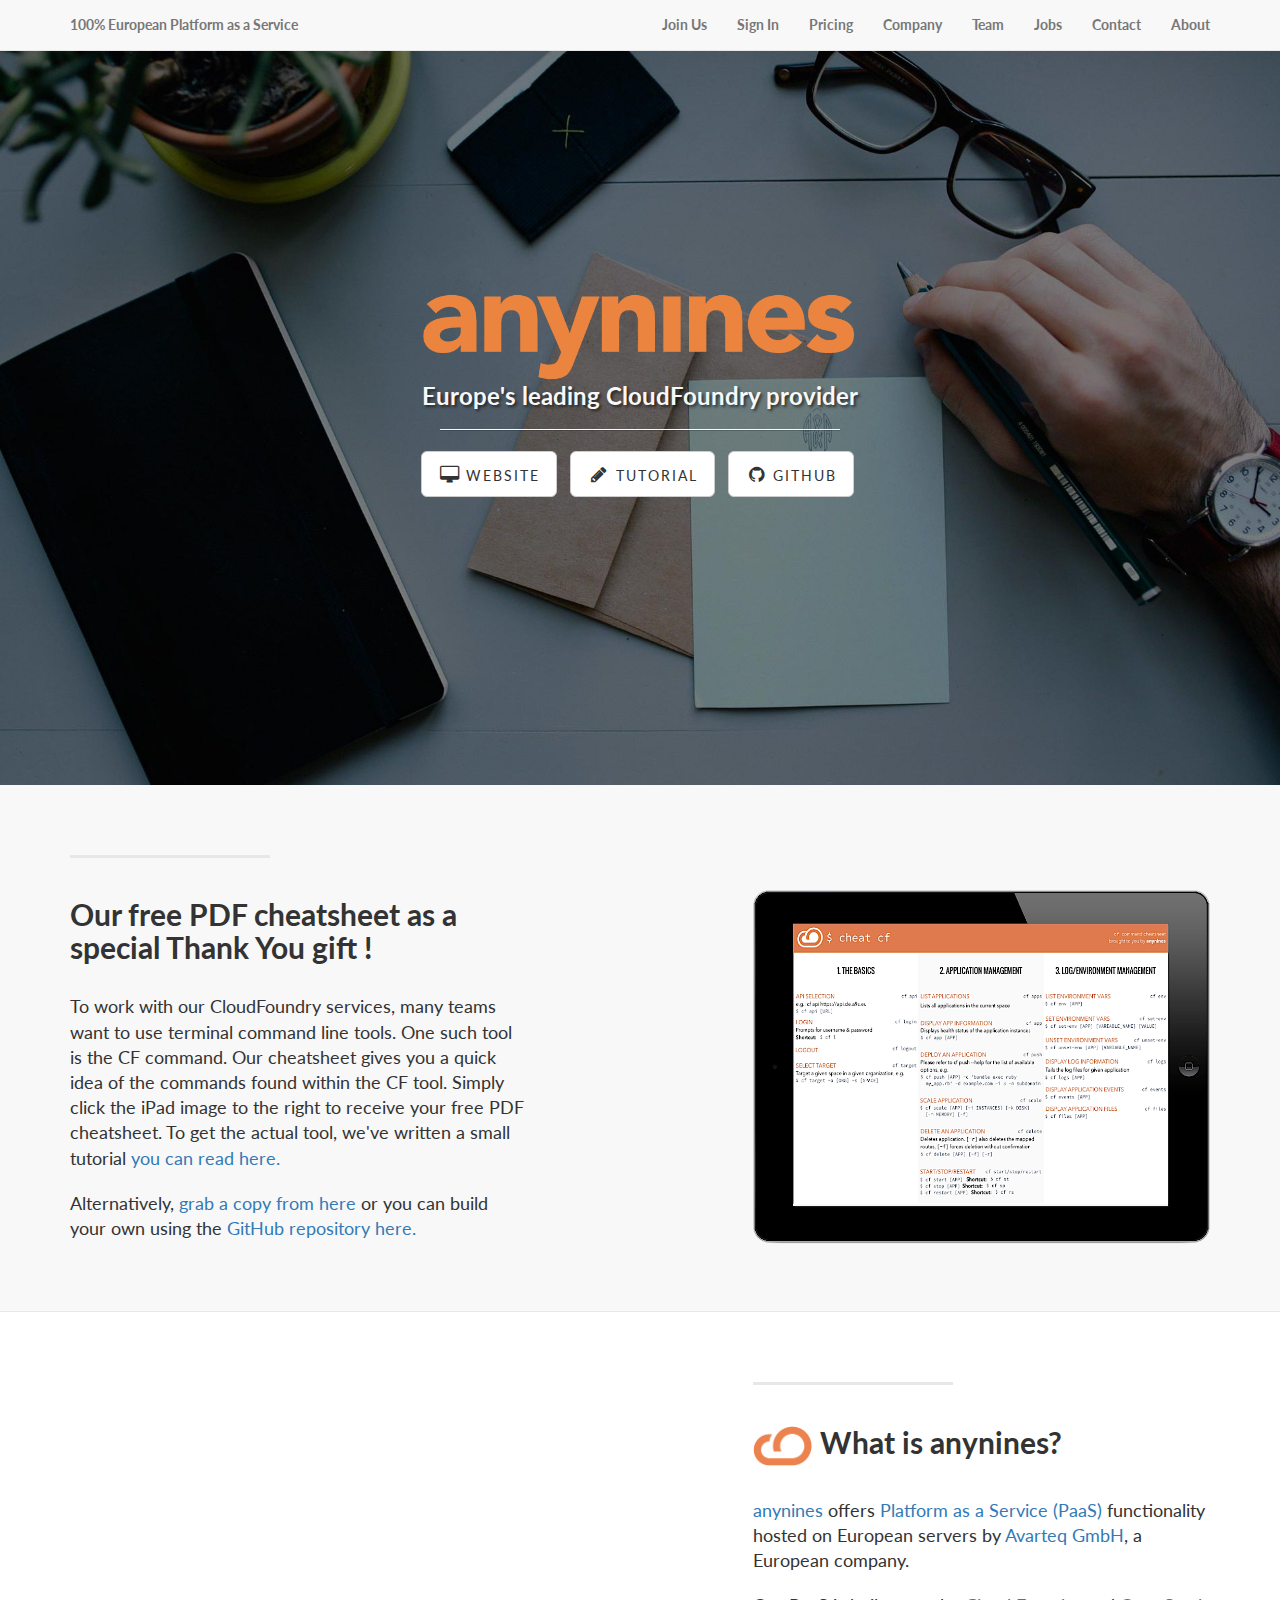
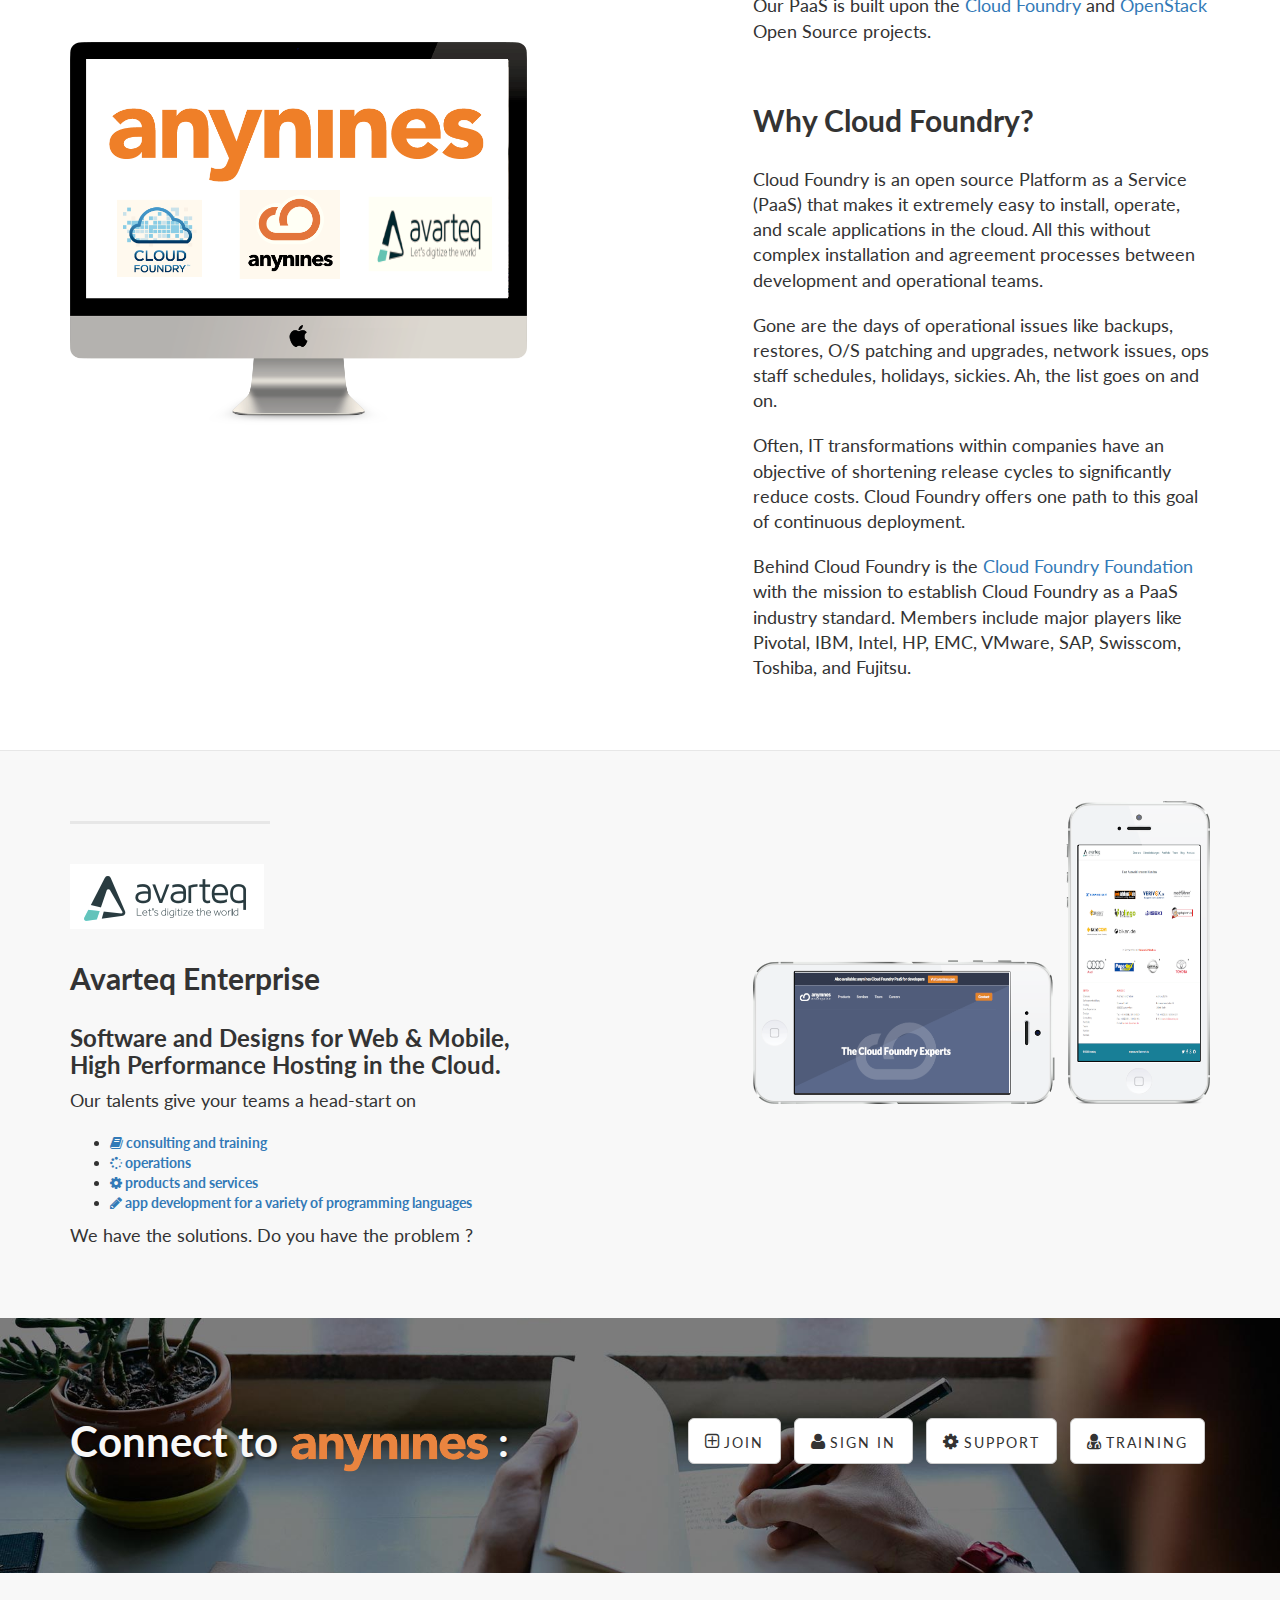
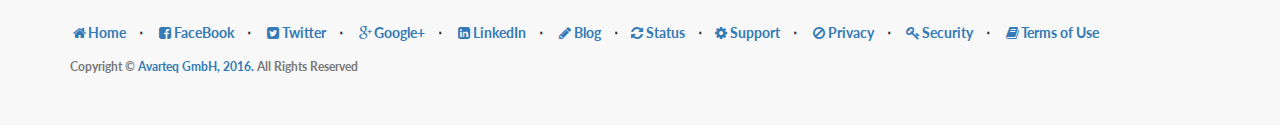
<file: src/main/webapp/index.html>
<!DOCTYPE html>
<html lang="en">

<head>

    <meta charset="utf-8">
    <meta http-equiv="X-UA-Compatible" content="IE=edge">
    <meta name="viewport" content="width=device-width, initial-scale=1">
    <meta name="description" content="">
    <meta name="author" content="">

    <title>anynines.com - Europe's leading CloudFoundry provider</title>
    <link rel='shortcut icon' type='image/x-icon' href='favicon.ico' />
    <!-- Bootstrap Core CSS -->
    <link href="css/bootstrap.min.css" rel="stylesheet">

    <!-- Custom CSS -->
    <link href="css/landing-page.css" rel="stylesheet">

    <!-- Custom Fonts -->
    <link href="font-awesome/css/font-awesome.min.css" rel="stylesheet" type="text/css">
    <link href="http://fonts.googleapis.com/css?family=Lato:300,400,700,300italic,400italic,700italic" rel="stylesheet" type="text/css">

    <!-- HTML5 Shim and Respond.js IE8 support of HTML5 elements and media queries -->
    <!-- WARNING: Respond.js doesn't work if you view the page via file:// -->
    <!--[if lt IE 9]>
        <script src="https://oss.maxcdn.com/libs/html5shiv/3.7.0/html5shiv.js"></script>
        <script src="https://oss.maxcdn.com/libs/respond.js/1.4.2/respond.min.js"></script>
    <![endif]-->

</head>

<body>

    <!-- Navigation -->
    <nav class="navbar navbar-default navbar-fixed-top topnav" role="navigation">
        <div class="container topnav">
            <!-- Brand and toggle get grouped for better mobile display -->
            <div class="navbar-header">
                <button type="button" class="navbar-toggle" data-toggle="collapse" data-target="#bs-example-navbar-collapse-1">
                    <span class="sr-only">Toggle navigation</span>
                    <span class="icon-bar"></span>
                    <span class="icon-bar"></span>
                    <span class="icon-bar"></span>
                </button>
                <a class="navbar-brand topnav" href="http://www.anynines.com/" target="_blank">100% European Platform as a Service</a>
            </div>
            <!-- Collect the nav links, forms, and other content for toggling -->
            <div class="collapse navbar-collapse" id="bs-example-navbar-collapse-1">
                <ul class="nav navbar-nav navbar-right">
                    <li>
                        <a href="http://www.anynines.com/signups/new" target="_blank" >Join Us</a>
                    </li>
                    <li>
                        <a href="https://customerpanel.de.a9sapp.eu/sessions/new" target="_blank" >Sign In</a>
                    </li>
                    <li>
                        <a href="http://www.anynines.com/pricing" target="_blank" >Pricing</a>
                    </li>
                    <li>
                        <a href="http://www.anynines.com/imprint" target="_blank" >Company</a>
                    </li>
                    <li>
                        <a href="http://www.anynines.com/team" target="_blank" >Team</a>
                    </li>
                    <li>
                        <a href="http://www.avarteq.com/jobs" target="_blank" >Jobs</a>
                    </li>                    
                    <li>
                        <a href="http://enterprise.anynines.com/contact_forms/new" target="_blank" >Contact</a>
                    </li>                    
                    <li>
                        <a href="http://www.anynines.com/about" target="_blank" >About</a>
                    </li>
                </ul>
            </div>
            <!-- /.navbar-collapse -->
        </div>
        <!-- /.container -->
    </nav>


    <!-- Header -->
    <a name="about"></a>
    <div class="intro-header">
        <div class="container">

            <div class="row">
                <div class="col-lg-12">
                    <div class="intro-message">
                        <h1><a href="http://www.anynines.com/" target="_blank"><img src="img/anyninesname.png" class="a9s"></a></h1>
                        <h3>Europe's leading CloudFoundry provider</h3>
                        <hr class="intro-divider">
                        <ul class="list-inline intro-social-buttons">
                            <li>
                                <a href="http://www.anynines.com" class="btn btn-default btn-lg"><i class="fa fa-desktop fa-fw"></i> <span class="network-name">Website</span></a>
                            </li>
                            <li>
                                <a href="http://cloudnines.eu/"  class="btn btn-default btn-lg"><i class="fa fa-pencil fa-fw"></i> <span class="network-name">Tutorial</span></a>
                            </li>
                            <li>
                                <a href="https://github.com/anynines" class="btn btn-default btn-lg"><i class="fa fa-github fa-fw"></i> <span class="network-name">Github</span></a>
                            </li>
                        </ul>
                    </div>
                </div>
            </div>

        </div>
        <!-- /.container -->

    </div>
    <!-- /.intro-header -->

    <!-- Page Content -->

	<a  name="services"></a>
    <div class="content-section-a">

        <div class="container">
            <div class="row">
                <div class="col-lg-5 col-sm-6">
                    <hr class="section-heading-spacer">
                    <div class="clearfix"></div>
                    <h2 class="section-heading">Our free PDF cheatsheet as a <br>special Thank You gift !</h2>
                    <p class="lead">To work with our CloudFoundry services, many teams want to use terminal command line tools. One such tool is the CF command. Our cheatsheet gives you a quick idea of the commands found within the CF tool. Simply click the iPad image to the right to receive your free PDF cheatsheet. To get the actual tool, we've written a small tutorial <a target="_blank" href="https://support.anynines.com/entries/60241846-How-to-install-the-CLI-v6">you can read here.</a></p> 
<p class="lead">Alternatively, <a href="https://github.com/cloudfoundry/cli#downloads"  target="_blank">grab a copy from here</a> or you can build your own using the <a href="https://github.com/cloudfoundry/cli"  target="_blank">GitHub repository here.</a></p>
                </div>
                <div class="col-lg-5 col-lg-offset-2 col-sm-6">
                    <a href="anynines_cheat_sheet.pdf" target="_blank"><img class="img-responsive ipad" src="img/iPad3.png" alt=""></a>
                </div>
            </div>

        </div>
        <!-- /.container -->

    </div>
    <!-- /.content-section-a -->

    <div class="content-section-b">

        <div class="container">

            <div class="row">
                <div class="col-lg-5 col-lg-offset-1 col-sm-push-6  col-sm-6">
                    <hr class="section-heading-spacer">
                    <div class="clearfix"></div>                 
                    
                    <h2 class="section-heading"><img src="img/anyninescloud.png" width="60px"> What is anynines?</h2>
                    <p class="lead"><a target="_blank" href="http://www.anynines.com">anynines</a> offers <a href="https://en.wikipedia.org/wiki/Platform_as_a_service" target="_blank">Platform as a Service (PaaS)</a> functionality hosted on European servers by <a href="https://www.avarteq.de/home" target="_blank">Avarteq GmbH</a>, a European company.</p> 
                    <p class="lead">Our PaaS is built upon the <a href="https://www.cloudfoundry.org/" target="_blank" >Cloud Foundry</a> and <a href="http://www.openstack.org/" target="_blank" >OpenStack</a><br />Open Source projects.</p>
                    <br />
                    <h2 class="section-heading">Why Cloud Foundry?</h2>
<p class="lead">Cloud Foundry is an open source Platform as a Service (PaaS) that makes it extremely easy to install, operate, and scale applications in the cloud. All this without complex installation and agreement processes between development and operational teams.</p>
<p class="lead">Gone are the days of operational issues like backups, restores, O/S patching and upgrades, network issues, ops staff schedules, holidays, sickies. Ah, the list goes on and on.</p>
<p class="lead">Often, IT transformations within companies have an objective of shortening release cycles to significantly reduce costs. Cloud Foundry offers one path to this goal of continuous deployment.</p>
<p class="lead">Behind Cloud Foundry is the <a href="https://www.cloudfoundry.org/" target="_blank" >Cloud Foundry Foundation</a> with the mission to establish Cloud Foundry as a PaaS industry standard. Members include major players like Pivotal, IBM, Intel, HP, EMC, VMware, SAP, Swisscom, Toshiba, and Fujitsu.</p> 
                </div>
                <div class="col-lg-5 col-sm-pull-6  col-sm-6">
                    <a href="http://www.anynines.com/" target="_blank">
                    <img class="img-responsive pad" src="img/a9sMonitor.png" alt="">
                    </a>
                </div>
            </div>

        </div>
        <!-- /.container -->

    </div>
    <!-- /.content-section-b -->

    <div class="content-section-a">

        <div class="container">

            <div class="row">
                <div class="col-lg-5 col-sm-6">
                    <hr class="section-heading-spacer">
                    <div class="clearfix"></div>
                    <h2 class="section-heading"><img class="img-responsive" src="img/avarteq.png" alt=""><br />Avarteq Enterprise</h2>
                    <h3>Software and Designs for Web & Mobile, High Performance Hosting in the Cloud.</h3>
                    <p class="lead">Our talents give your teams a head-start on<br />
                    <ul> 
                    <li><a href="http://enterprise.anynines.com/training"><i class="fa fa-book"></i> consulting and training</a> </li>
                    <li><a href="http://enterprise.anynines.com/operations"> <i class="fa fa-spinner fa-spin"></i> operations</a></li> 
                    <li><a href="http://enterprise.anynines.com/products"><i class="fa fa-cog fa-spin"></i> products and services</a> </li>
                    <li><a href="http://enterprise.anynines.com/development"> <i class="fa fa-pencil"></i> app development for a variety of programming languages</a></li> 
                    </ul></p>
                    <p class="lead">We have the solutions. Do you have the problem ?</p>
                </div>
                <div class="col-lg-5 col-lg-offset-2 col-sm-6">
					<a href="http://enterprise.anynines.com/" target="_blank" >                
                    <img class="img-responsive" src="img/code2B.png" alt="">
                    </a>
                </div>
            </div>

        </div>
        <!-- /.container -->

    </div>
    <!-- /.content-section-a -->

	<a  name="contact"></a>
    <div class="banner">

        <div class="container">

            <div class="row">
                <div class="col-lg-6">
                    <h2>Connect to <a href="http://www.anynines.com/" target="_blank"><img src="img/anyninesname.png" class="a9f"></a> :</h2>
                </div>
                <div class="col-lg-6">
                    <ul class="list-inline banner-social-buttons">
                        <li>
                            <a href="http://www.anynines.com/signups/new" class="btn btn-default btn-lg" target="_blank" ><i class="fa fa-plus-square-o"></i> <span class="network-name"> Join</span></a>
                        </li>
                        <li>
                            <a href="https://customerpanel.de.a9sapp.eu/sessions/new" class="btn btn-default btn-lg" target="_blank" ><i class="fa fa-user"></i> <span class="network-name"> Sign In</span></a>
                        </li>
                        <li>
                            <a href="https://customerpanel.de.a9sapp.eu/sessions/new" class="btn btn-default btn-lg" target="_blank" ><i class="fa fa-cog fa-spin"></i><span class="network-name"> Support</span></a>
                        </li>
                        <li>
                            <a href="http://enterprise.anynines.com/training" class="btn btn-default btn-lg" target="_blank"><i class="fa fa-user-md"></i> <span class="network-name"> Training</span></a>
                        </li>
                    </ul>
                </div>
            </div>

        </div>
        <!-- /.container -->

    </div>
    <!-- /.banner -->

    <!-- Footer -->
    <footer>
        <div class="container">
            <div class="row">
                <div class="col-lg-12">
                    <ul class="list-inline">
                        <li>
                            <a href="http://www.anynines.com" target="_blank" ><i class="fa fa-home fa-fw"></i>Home</a>
                        </li>

                        <li class="footer-menu-divider">&sdot;</li>
                        <li>
                            <a href="https://www.facebook.com/anyninescom/" target="_blank" ><i class="fa fa-facebook-square fa-fw"></i>FaceBook</a>
                        </li>

                        <li class="footer-menu-divider">&sdot;</li>
                        <li>
                            <a href="https://twitter.com/anynines" target="_blank" ><i class="fa fa-twitter-square fa-fw"></i>Twitter</a>
                        </li>

                        <li class="footer-menu-divider">&sdot;</li>
                        <li>
                            <a href="https://plus.google.com/+anynines" target="_blank" ><i class="fa fa-google-plus fa-fw"></i>Google+</a>
                        </li>

                        <li class="footer-menu-divider">&sdot;</li>
                        <li><a href="https://www.linkedin.com/company/anynines" target="_blank" ><i class="fa fa-linkedin-square fa-fw"></i>LinkedIn</a></li>
                        
                        <li class="footer-menu-divider">&sdot;</li>
                        <li><a href="http://blog.anynines.com/" target="_blank" ><i class="fa fa-pencil fa-fw"></i>Blog</a>
                        </li>

                        <li class="footer-menu-divider">&sdot;</li>
                        <li>
                            <a href="http://status.anynines.com/" target="_blank" ><i class="fa fa-refresh fa-spin"></i> Status</a>
                        </li>

                        <li class="footer-menu-divider">&sdot;</li>
                        <li>
                            <a href="https://support.anynines.com/home" target="_blank" ><i class="fa fa-cog fa-spin"></i> Support</a>
                        </li>

                        <li class="footer-menu-divider">&sdot;</li>
                        <li>
                        <a href="http://www.anynines.com/privacy" target="_blank" ><i class="fa fa-ban fa-fw"></i>Privacy</a>
                        </li>

                        <li class="footer-menu-divider">&sdot;</li>
                        <li>
                        <a href="http://www.anynines.com/security" target="_blank" ><i class="fa fa-key fa-fw"></i>Security</a>
                        </li>

                        <li class="footer-menu-divider">&sdot;</li>
                        <li>
                            <a href="http://www.anynines.com/tos" target="_blank" ><i class="fa fa-book fa-fw"></i>Terms of Use</a>
                        </li>
                        
                    </ul>
                    <p class="copyright text-muted small">Copyright &copy; <a href="https://www.avarteq.de/home" target="_blank">Avarteq GmbH, 2016.</a> All Rights Reserved</p>
                </div>
            </div>
        </div>
    </footer>

    <!-- jQuery -->
    <script src="js/jquery.js"></script>

    <!-- Bootstrap Core JavaScript -->
    <script src="js/bootstrap.min.js"></script>

</body>

</html>
</file>
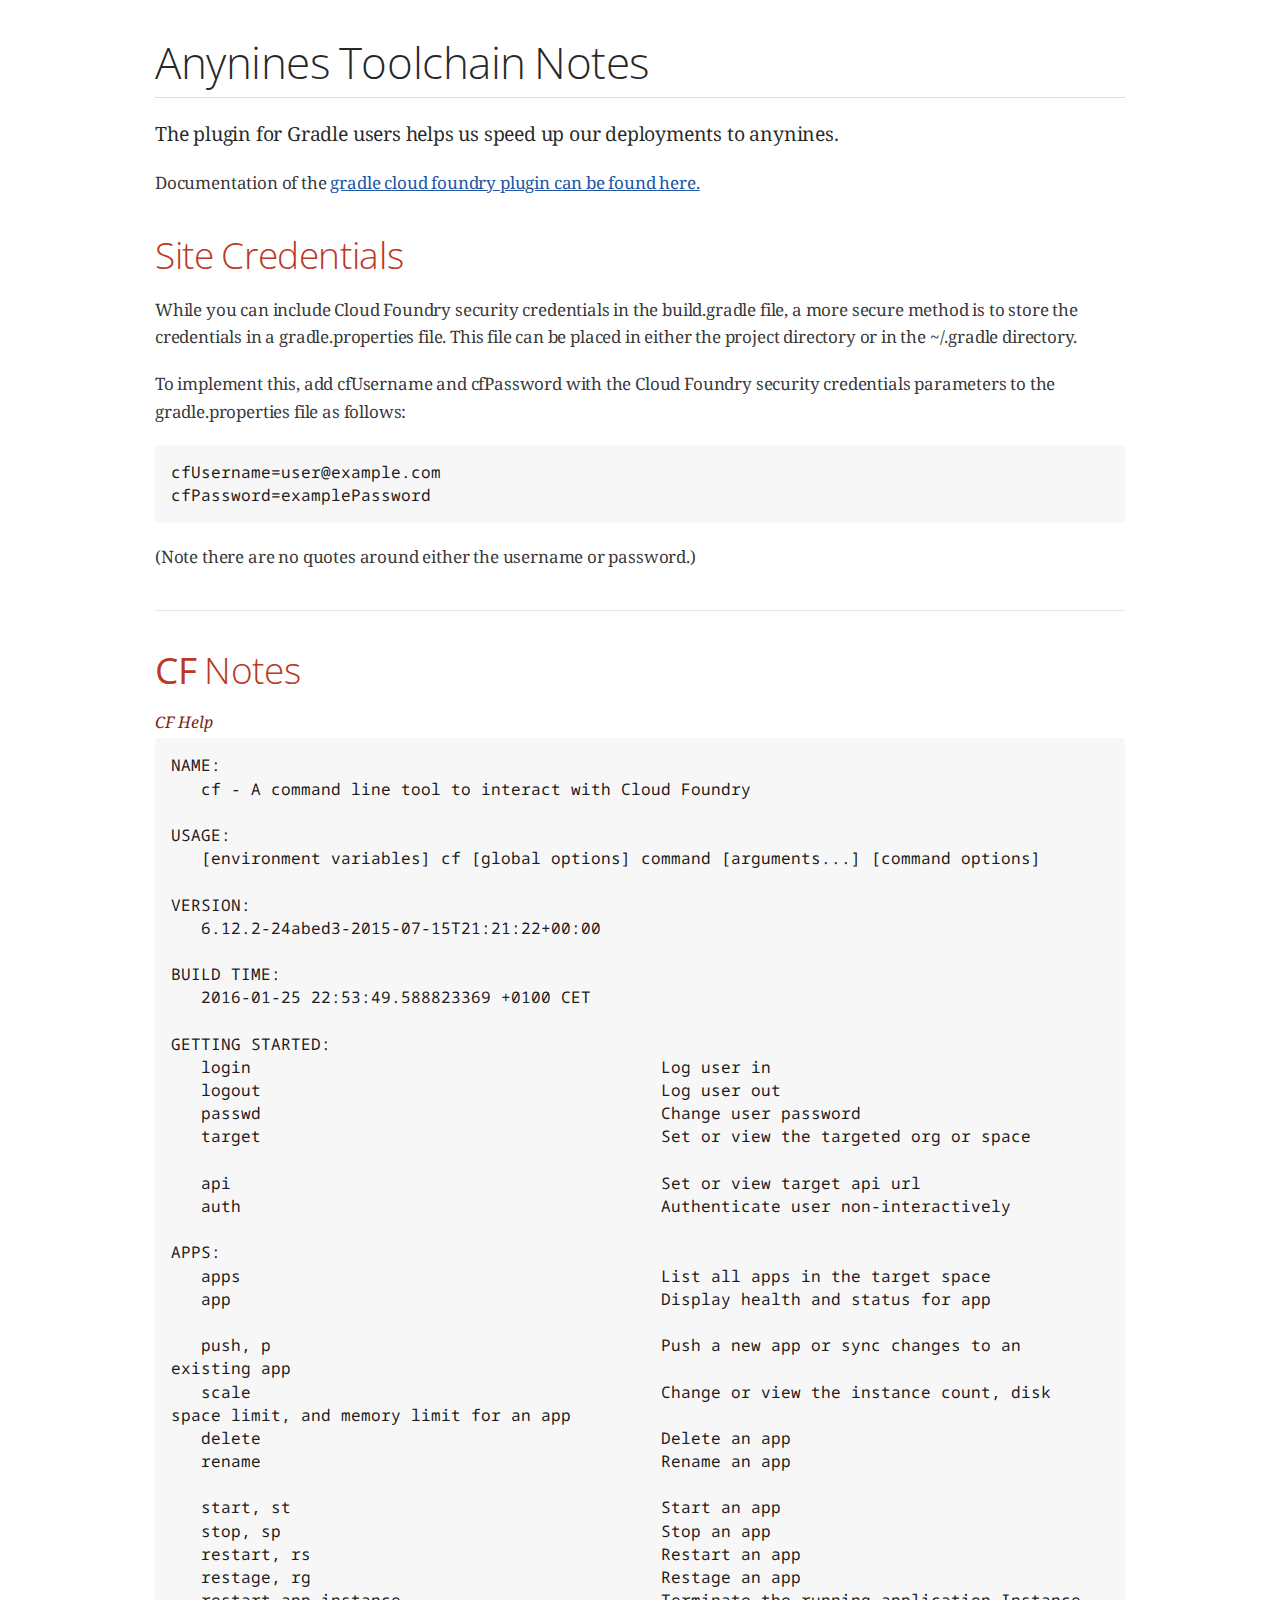
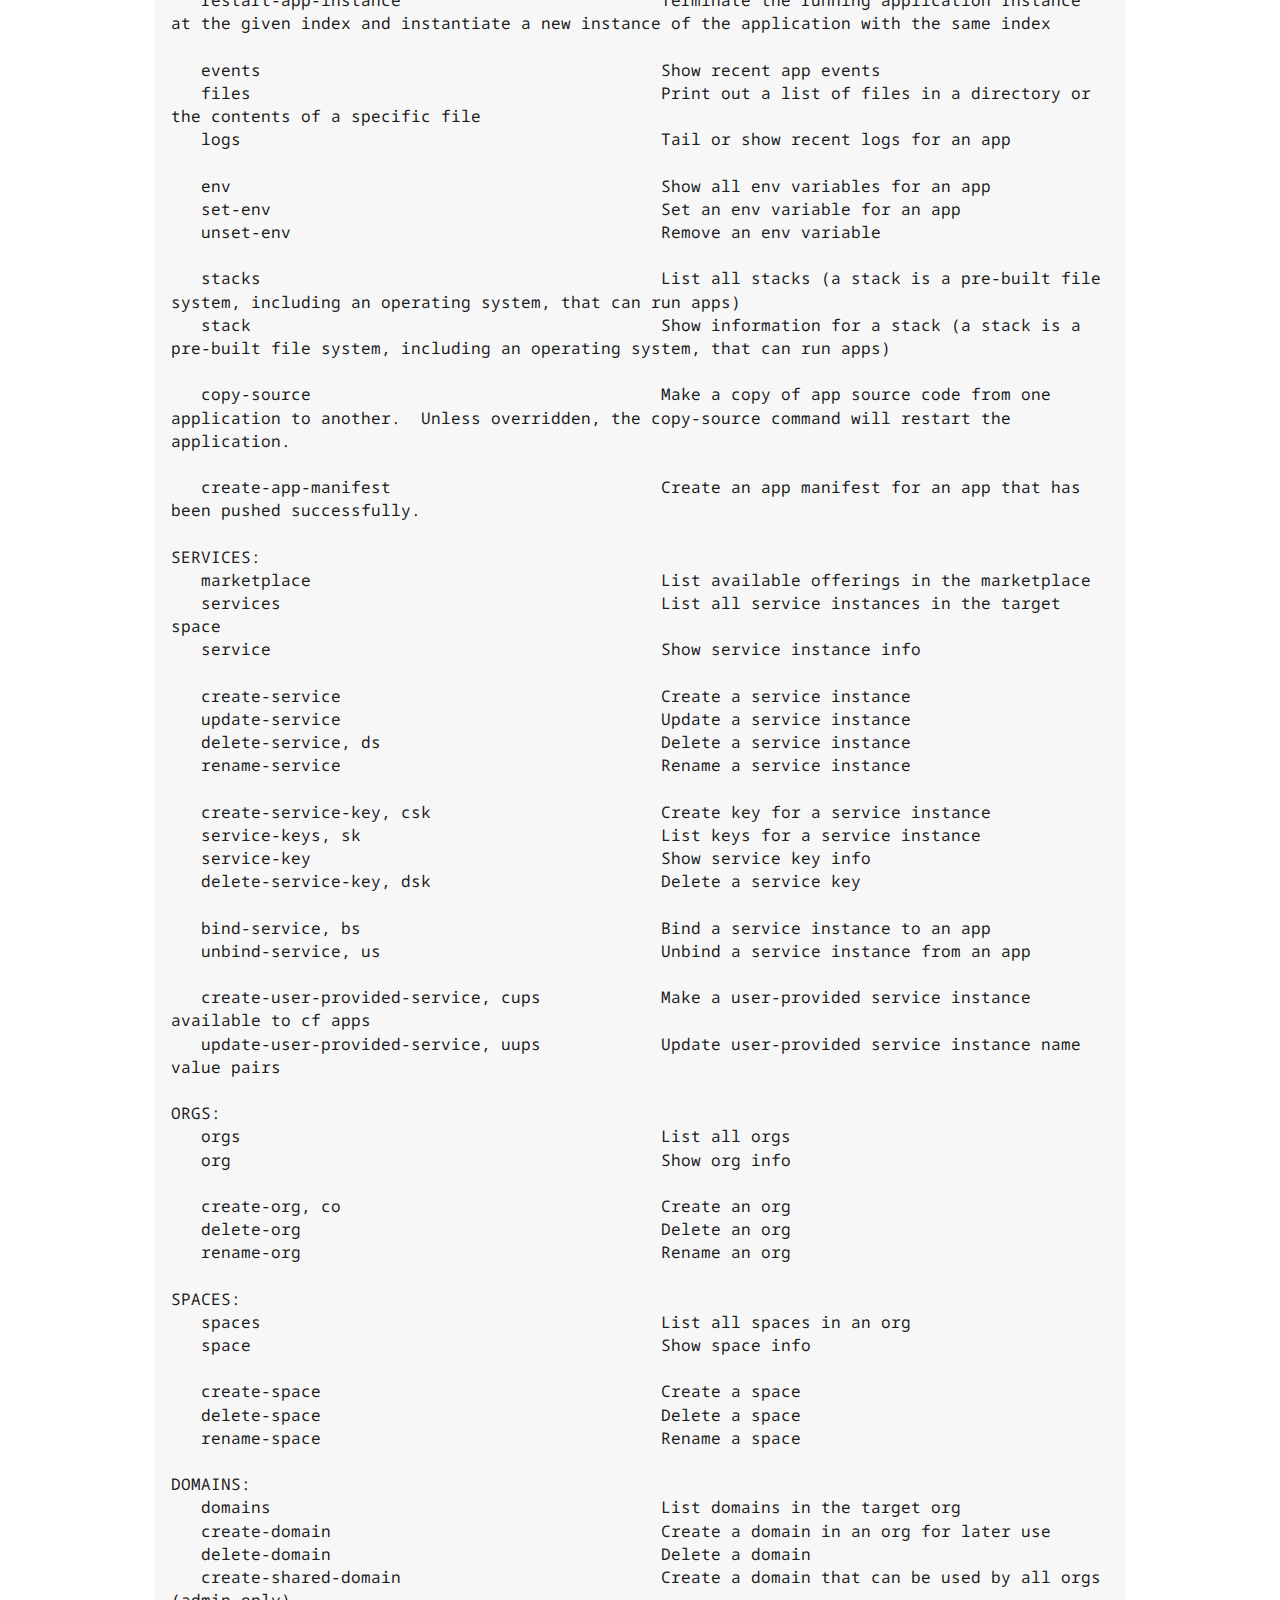
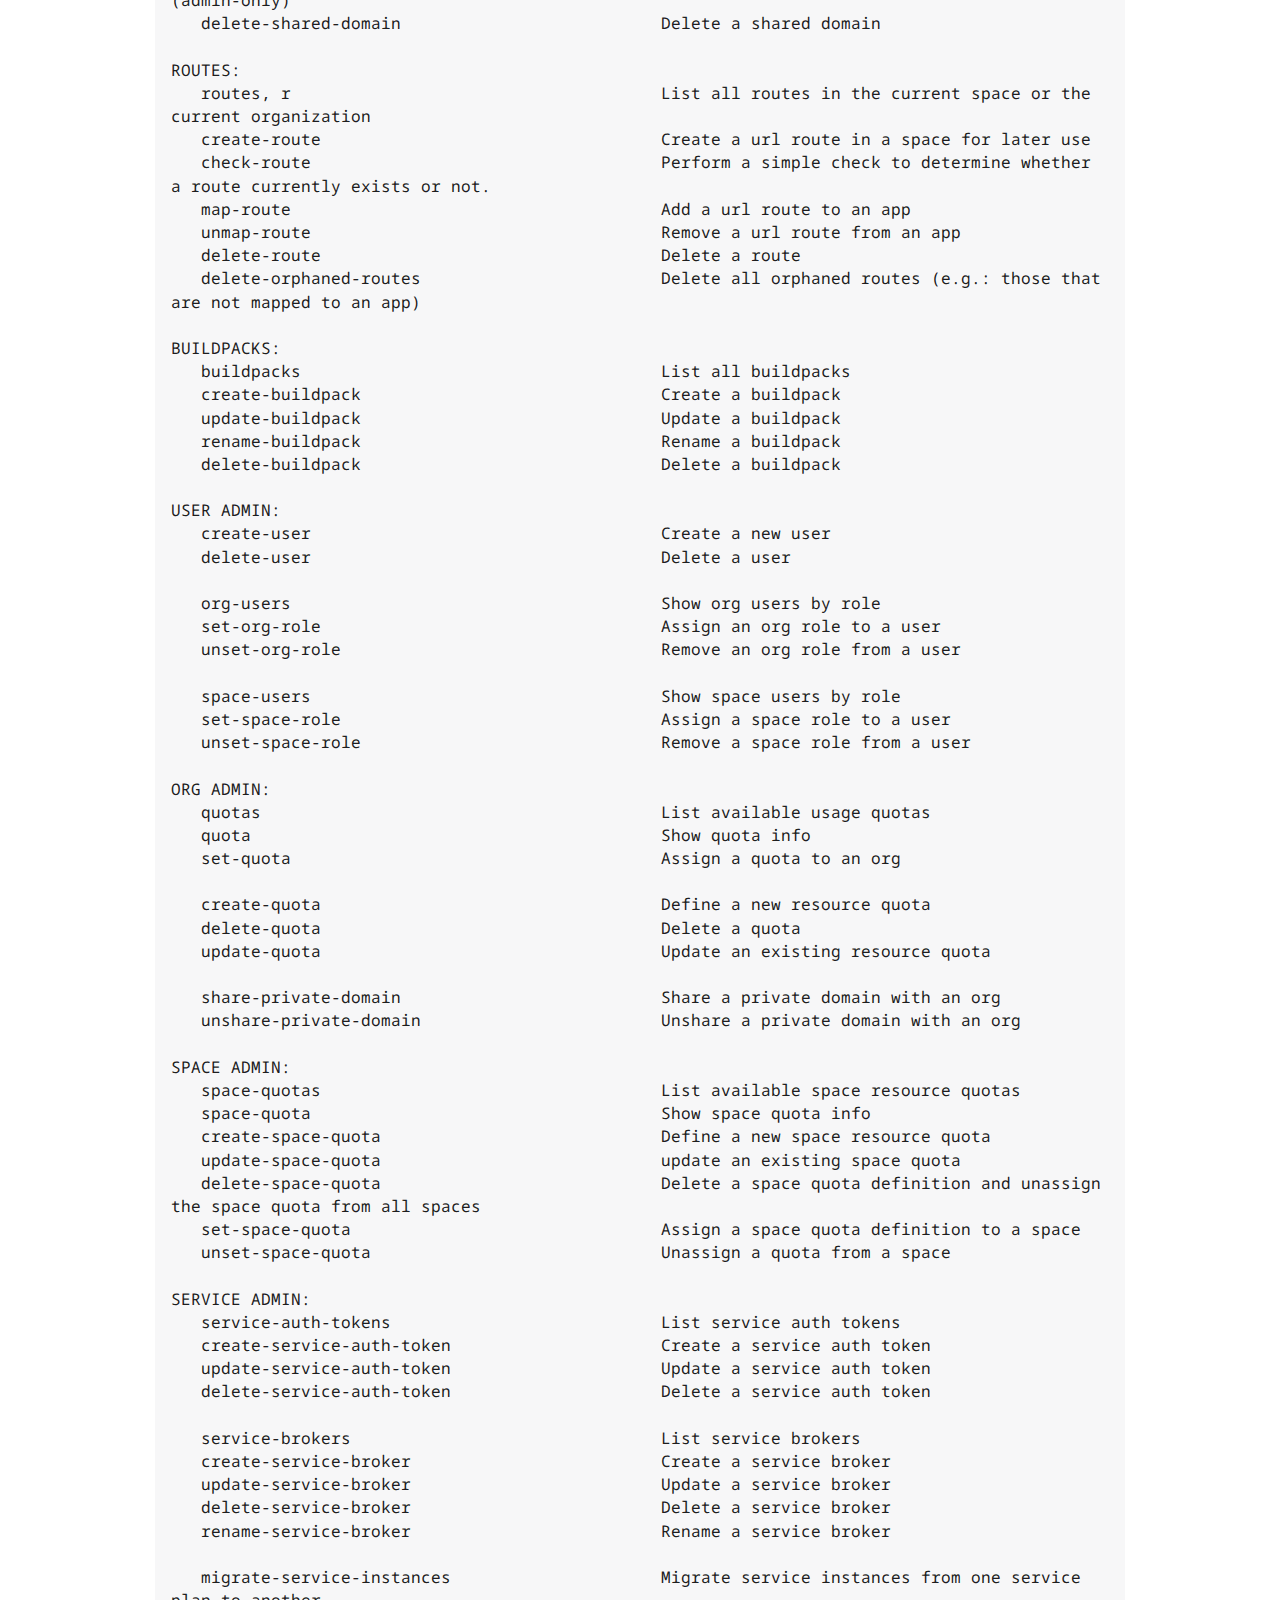
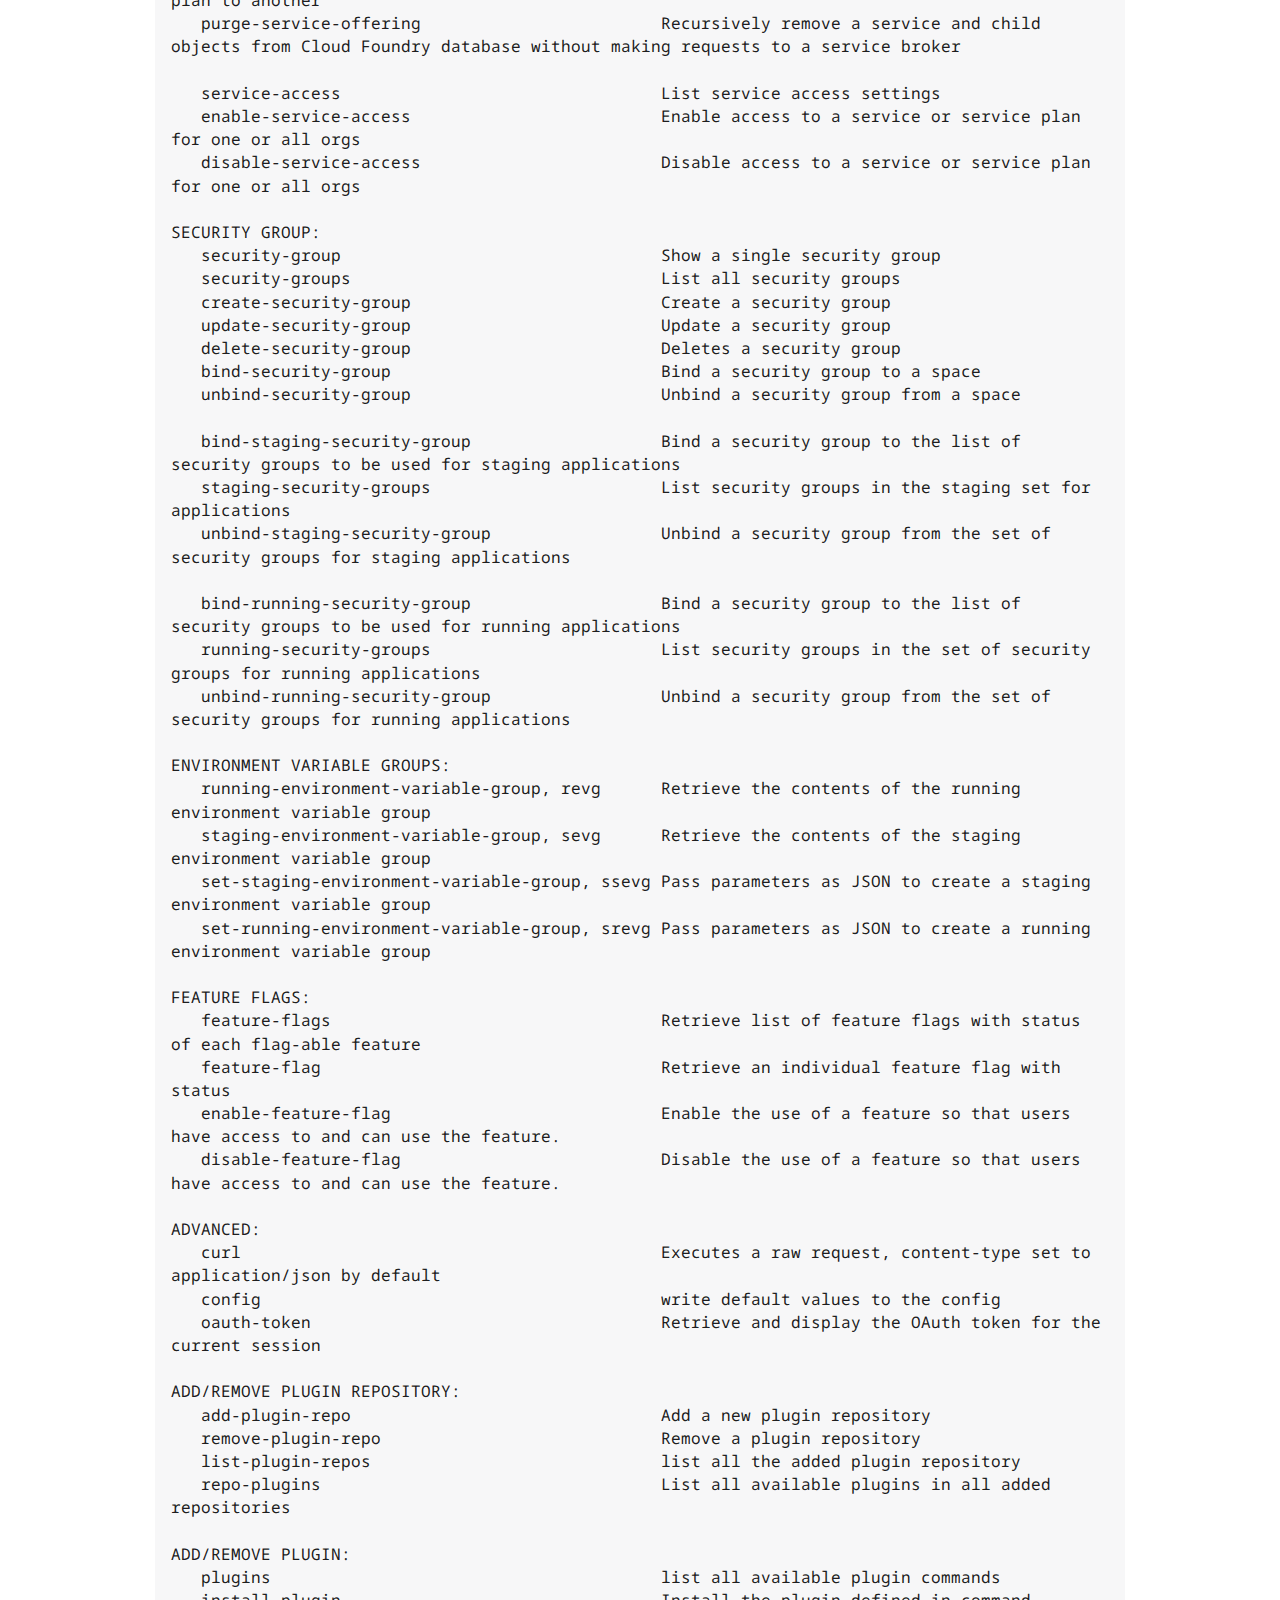
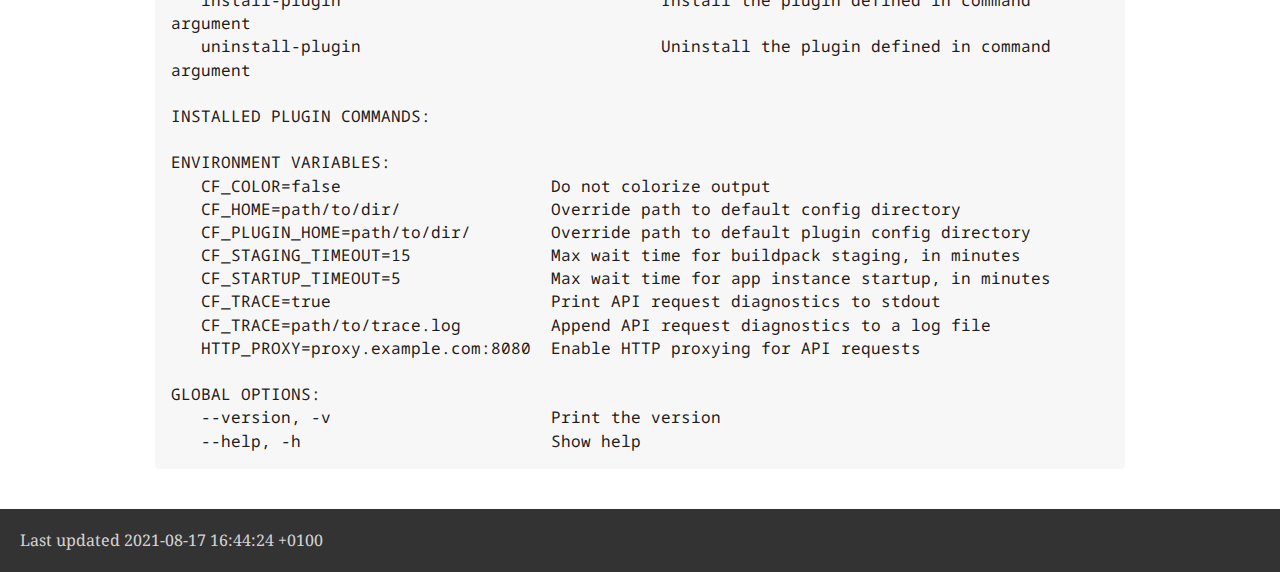
<file: Notes.html>
<!DOCTYPE html>
<html lang="en">
<head>
<meta charset="UTF-8">
<meta http-equiv="X-UA-Compatible" content="IE=edge">
<meta name="viewport" content="width=device-width, initial-scale=1.0">
<meta name="generator" content="Asciidoctor 2.0.17">
<title>Anynines Toolchain Notes</title>
<link rel="stylesheet" href="https://fonts.googleapis.com/css?family=Open+Sans:300,300italic,400,400italic,600,600italic%7CNoto+Serif:400,400italic,700,700italic%7CDroid+Sans+Mono:400,700">
<style>
/*! Asciidoctor default stylesheet | MIT License | https://asciidoctor.org */
/* Uncomment the following line when using as a custom stylesheet */
/* @import "https://fonts.googleapis.com/css?family=Open+Sans:300,300italic,400,400italic,600,600italic%7CNoto+Serif:400,400italic,700,700italic%7CDroid+Sans+Mono:400,700"; */
html{font-family:sans-serif;-webkit-text-size-adjust:100%}
a{background:none}
a:focus{outline:thin dotted}
a:active,a:hover{outline:0}
h1{font-size:2em;margin:.67em 0}
b,strong{font-weight:bold}
abbr{font-size:.9em}
abbr[title]{cursor:help;border-bottom:1px dotted #dddddf;text-decoration:none}
dfn{font-style:italic}
hr{height:0}
mark{background:#ff0;color:#000}
code,kbd,pre,samp{font-family:monospace;font-size:1em}
pre{white-space:pre-wrap}
q{quotes:"\201C" "\201D" "\2018" "\2019"}
small{font-size:80%}
sub,sup{font-size:75%;line-height:0;position:relative;vertical-align:baseline}
sup{top:-.5em}
sub{bottom:-.25em}
img{border:0}
svg:not(:root){overflow:hidden}
figure{margin:0}
audio,video{display:inline-block}
audio:not([controls]){display:none;height:0}
fieldset{border:1px solid silver;margin:0 2px;padding:.35em .625em .75em}
legend{border:0;padding:0}
button,input,select,textarea{font-family:inherit;font-size:100%;margin:0}
button,input{line-height:normal}
button,select{text-transform:none}
button,html input[type=button],input[type=reset],input[type=submit]{-webkit-appearance:button;cursor:pointer}
button[disabled],html input[disabled]{cursor:default}
input[type=checkbox],input[type=radio]{padding:0}
button::-moz-focus-inner,input::-moz-focus-inner{border:0;padding:0}
textarea{overflow:auto;vertical-align:top}
table{border-collapse:collapse;border-spacing:0}
*,::before,::after{box-sizing:border-box}
html,body{font-size:100%}
body{background:#fff;color:rgba(0,0,0,.8);padding:0;margin:0;font-family:"Noto Serif","DejaVu Serif",serif;line-height:1;position:relative;cursor:auto;-moz-tab-size:4;-o-tab-size:4;tab-size:4;word-wrap:anywhere;-moz-osx-font-smoothing:grayscale;-webkit-font-smoothing:antialiased}
a:hover{cursor:pointer}
img,object,embed{max-width:100%;height:auto}
object,embed{height:100%}
img{-ms-interpolation-mode:bicubic}
.left{float:left!important}
.right{float:right!important}
.text-left{text-align:left!important}
.text-right{text-align:right!important}
.text-center{text-align:center!important}
.text-justify{text-align:justify!important}
.hide{display:none}
img,object,svg{display:inline-block;vertical-align:middle}
textarea{height:auto;min-height:50px}
select{width:100%}
.subheader,.admonitionblock td.content>.title,.audioblock>.title,.exampleblock>.title,.imageblock>.title,.listingblock>.title,.literalblock>.title,.stemblock>.title,.openblock>.title,.paragraph>.title,.quoteblock>.title,table.tableblock>.title,.verseblock>.title,.videoblock>.title,.dlist>.title,.olist>.title,.ulist>.title,.qlist>.title,.hdlist>.title{line-height:1.45;color:#7a2518;font-weight:400;margin-top:0;margin-bottom:.25em}
div,dl,dt,dd,ul,ol,li,h1,h2,h3,#toctitle,.sidebarblock>.content>.title,h4,h5,h6,pre,form,p,blockquote,th,td{margin:0;padding:0}
a{color:#2156a5;text-decoration:underline;line-height:inherit}
a:hover,a:focus{color:#1d4b8f}
a img{border:0}
p{line-height:1.6;margin-bottom:1.25em;text-rendering:optimizeLegibility}
p aside{font-size:.875em;line-height:1.35;font-style:italic}
h1,h2,h3,#toctitle,.sidebarblock>.content>.title,h4,h5,h6{font-family:"Open Sans","DejaVu Sans",sans-serif;font-weight:300;font-style:normal;color:#ba3925;text-rendering:optimizeLegibility;margin-top:1em;margin-bottom:.5em;line-height:1.0125em}
h1 small,h2 small,h3 small,#toctitle small,.sidebarblock>.content>.title small,h4 small,h5 small,h6 small{font-size:60%;color:#e99b8f;line-height:0}
h1{font-size:2.125em}
h2{font-size:1.6875em}
h3,#toctitle,.sidebarblock>.content>.title{font-size:1.375em}
h4,h5{font-size:1.125em}
h6{font-size:1em}
hr{border:solid #dddddf;border-width:1px 0 0;clear:both;margin:1.25em 0 1.1875em}
em,i{font-style:italic;line-height:inherit}
strong,b{font-weight:bold;line-height:inherit}
small{font-size:60%;line-height:inherit}
code{font-family:"Droid Sans Mono","DejaVu Sans Mono",monospace;font-weight:400;color:rgba(0,0,0,.9)}
ul,ol,dl{line-height:1.6;margin-bottom:1.25em;list-style-position:outside;font-family:inherit}
ul,ol{margin-left:1.5em}
ul li ul,ul li ol{margin-left:1.25em;margin-bottom:0}
ul.square li ul,ul.circle li ul,ul.disc li ul{list-style:inherit}
ul.square{list-style-type:square}
ul.circle{list-style-type:circle}
ul.disc{list-style-type:disc}
ol li ul,ol li ol{margin-left:1.25em;margin-bottom:0}
dl dt{margin-bottom:.3125em;font-weight:bold}
dl dd{margin-bottom:1.25em}
blockquote{margin:0 0 1.25em;padding:.5625em 1.25em 0 1.1875em;border-left:1px solid #ddd}
blockquote,blockquote p{line-height:1.6;color:rgba(0,0,0,.85)}
@media screen and (min-width:768px){h1,h2,h3,#toctitle,.sidebarblock>.content>.title,h4,h5,h6{line-height:1.2}
h1{font-size:2.75em}
h2{font-size:2.3125em}
h3,#toctitle,.sidebarblock>.content>.title{font-size:1.6875em}
h4{font-size:1.4375em}}
table{background:#fff;margin-bottom:1.25em;border:1px solid #dedede;word-wrap:normal}
table thead,table tfoot{background:#f7f8f7}
table thead tr th,table thead tr td,table tfoot tr th,table tfoot tr td{padding:.5em .625em .625em;font-size:inherit;color:rgba(0,0,0,.8);text-align:left}
table tr th,table tr td{padding:.5625em .625em;font-size:inherit;color:rgba(0,0,0,.8)}
table tr.even,table tr.alt{background:#f8f8f7}
table thead tr th,table tfoot tr th,table tbody tr td,table tr td,table tfoot tr td{line-height:1.6}
h1,h2,h3,#toctitle,.sidebarblock>.content>.title,h4,h5,h6{line-height:1.2;word-spacing:-.05em}
h1 strong,h2 strong,h3 strong,#toctitle strong,.sidebarblock>.content>.title strong,h4 strong,h5 strong,h6 strong{font-weight:400}
.center{margin-left:auto;margin-right:auto}
.stretch{width:100%}
.clearfix::before,.clearfix::after,.float-group::before,.float-group::after{content:" ";display:table}
.clearfix::after,.float-group::after{clear:both}
:not(pre).nobreak{word-wrap:normal}
:not(pre).nowrap{white-space:nowrap}
:not(pre).pre-wrap{white-space:pre-wrap}
:not(pre):not([class^=L])>code{font-size:.9375em;font-style:normal!important;letter-spacing:0;padding:.1em .5ex;word-spacing:-.15em;background:#f7f7f8;border-radius:4px;line-height:1.45;text-rendering:optimizeSpeed}
pre{color:rgba(0,0,0,.9);font-family:"Droid Sans Mono","DejaVu Sans Mono",monospace;line-height:1.45;text-rendering:optimizeSpeed}
pre code,pre pre{color:inherit;font-size:inherit;line-height:inherit}
pre>code{display:block}
pre.nowrap,pre.nowrap pre{white-space:pre;word-wrap:normal}
em em{font-style:normal}
strong strong{font-weight:400}
.keyseq{color:rgba(51,51,51,.8)}
kbd{font-family:"Droid Sans Mono","DejaVu Sans Mono",monospace;display:inline-block;color:rgba(0,0,0,.8);font-size:.65em;line-height:1.45;background:#f7f7f7;border:1px solid #ccc;border-radius:3px;box-shadow:0 1px 0 rgba(0,0,0,.2),inset 0 0 0 .1em #fff;margin:0 .15em;padding:.2em .5em;vertical-align:middle;position:relative;top:-.1em;white-space:nowrap}
.keyseq kbd:first-child{margin-left:0}
.keyseq kbd:last-child{margin-right:0}
.menuseq,.menuref{color:#000}
.menuseq b:not(.caret),.menuref{font-weight:inherit}
.menuseq{word-spacing:-.02em}
.menuseq b.caret{font-size:1.25em;line-height:.8}
.menuseq i.caret{font-weight:bold;text-align:center;width:.45em}
b.button::before,b.button::after{position:relative;top:-1px;font-weight:400}
b.button::before{content:"[";padding:0 3px 0 2px}
b.button::after{content:"]";padding:0 2px 0 3px}
p a>code:hover{color:rgba(0,0,0,.9)}
#header,#content,#footnotes,#footer{width:100%;margin:0 auto;max-width:62.5em;*zoom:1;position:relative;padding-left:.9375em;padding-right:.9375em}
#header::before,#header::after,#content::before,#content::after,#footnotes::before,#footnotes::after,#footer::before,#footer::after{content:" ";display:table}
#header::after,#content::after,#footnotes::after,#footer::after{clear:both}
#content{margin-top:1.25em}
#content::before{content:none}
#header>h1:first-child{color:rgba(0,0,0,.85);margin-top:2.25rem;margin-bottom:0}
#header>h1:first-child+#toc{margin-top:8px;border-top:1px solid #dddddf}
#header>h1:only-child,body.toc2 #header>h1:nth-last-child(2){border-bottom:1px solid #dddddf;padding-bottom:8px}
#header .details{border-bottom:1px solid #dddddf;line-height:1.45;padding-top:.25em;padding-bottom:.25em;padding-left:.25em;color:rgba(0,0,0,.6);display:flex;flex-flow:row wrap}
#header .details span:first-child{margin-left:-.125em}
#header .details span.email a{color:rgba(0,0,0,.85)}
#header .details br{display:none}
#header .details br+span::before{content:"\00a0\2013\00a0"}
#header .details br+span.author::before{content:"\00a0\22c5\00a0";color:rgba(0,0,0,.85)}
#header .details br+span#revremark::before{content:"\00a0|\00a0"}
#header #revnumber{text-transform:capitalize}
#header #revnumber::after{content:"\00a0"}
#content>h1:first-child:not([class]){color:rgba(0,0,0,.85);border-bottom:1px solid #dddddf;padding-bottom:8px;margin-top:0;padding-top:1rem;margin-bottom:1.25rem}
#toc{border-bottom:1px solid #e7e7e9;padding-bottom:.5em}
#toc>ul{margin-left:.125em}
#toc ul.sectlevel0>li>a{font-style:italic}
#toc ul.sectlevel0 ul.sectlevel1{margin:.5em 0}
#toc ul{font-family:"Open Sans","DejaVu Sans",sans-serif;list-style-type:none}
#toc li{line-height:1.3334;margin-top:.3334em}
#toc a{text-decoration:none}
#toc a:active{text-decoration:underline}
#toctitle{color:#7a2518;font-size:1.2em}
@media screen and (min-width:768px){#toctitle{font-size:1.375em}
body.toc2{padding-left:15em;padding-right:0}
#toc.toc2{margin-top:0!important;background:#f8f8f7;position:fixed;width:15em;left:0;top:0;border-right:1px solid #e7e7e9;border-top-width:0!important;border-bottom-width:0!important;z-index:1000;padding:1.25em 1em;height:100%;overflow:auto}
#toc.toc2 #toctitle{margin-top:0;margin-bottom:.8rem;font-size:1.2em}
#toc.toc2>ul{font-size:.9em;margin-bottom:0}
#toc.toc2 ul ul{margin-left:0;padding-left:1em}
#toc.toc2 ul.sectlevel0 ul.sectlevel1{padding-left:0;margin-top:.5em;margin-bottom:.5em}
body.toc2.toc-right{padding-left:0;padding-right:15em}
body.toc2.toc-right #toc.toc2{border-right-width:0;border-left:1px solid #e7e7e9;left:auto;right:0}}
@media screen and (min-width:1280px){body.toc2{padding-left:20em;padding-right:0}
#toc.toc2{width:20em}
#toc.toc2 #toctitle{font-size:1.375em}
#toc.toc2>ul{font-size:.95em}
#toc.toc2 ul ul{padding-left:1.25em}
body.toc2.toc-right{padding-left:0;padding-right:20em}}
#content #toc{border:1px solid #e0e0dc;margin-bottom:1.25em;padding:1.25em;background:#f8f8f7;border-radius:4px}
#content #toc>:first-child{margin-top:0}
#content #toc>:last-child{margin-bottom:0}
#footer{max-width:none;background:rgba(0,0,0,.8);padding:1.25em}
#footer-text{color:hsla(0,0%,100%,.8);line-height:1.44}
#content{margin-bottom:.625em}
.sect1{padding-bottom:.625em}
@media screen and (min-width:768px){#content{margin-bottom:1.25em}
.sect1{padding-bottom:1.25em}}
.sect1:last-child{padding-bottom:0}
.sect1+.sect1{border-top:1px solid #e7e7e9}
#content h1>a.anchor,h2>a.anchor,h3>a.anchor,#toctitle>a.anchor,.sidebarblock>.content>.title>a.anchor,h4>a.anchor,h5>a.anchor,h6>a.anchor{position:absolute;z-index:1001;width:1.5ex;margin-left:-1.5ex;display:block;text-decoration:none!important;visibility:hidden;text-align:center;font-weight:400}
#content h1>a.anchor::before,h2>a.anchor::before,h3>a.anchor::before,#toctitle>a.anchor::before,.sidebarblock>.content>.title>a.anchor::before,h4>a.anchor::before,h5>a.anchor::before,h6>a.anchor::before{content:"\00A7";font-size:.85em;display:block;padding-top:.1em}
#content h1:hover>a.anchor,#content h1>a.anchor:hover,h2:hover>a.anchor,h2>a.anchor:hover,h3:hover>a.anchor,#toctitle:hover>a.anchor,.sidebarblock>.content>.title:hover>a.anchor,h3>a.anchor:hover,#toctitle>a.anchor:hover,.sidebarblock>.content>.title>a.anchor:hover,h4:hover>a.anchor,h4>a.anchor:hover,h5:hover>a.anchor,h5>a.anchor:hover,h6:hover>a.anchor,h6>a.anchor:hover{visibility:visible}
#content h1>a.link,h2>a.link,h3>a.link,#toctitle>a.link,.sidebarblock>.content>.title>a.link,h4>a.link,h5>a.link,h6>a.link{color:#ba3925;text-decoration:none}
#content h1>a.link:hover,h2>a.link:hover,h3>a.link:hover,#toctitle>a.link:hover,.sidebarblock>.content>.title>a.link:hover,h4>a.link:hover,h5>a.link:hover,h6>a.link:hover{color:#a53221}
details,.audioblock,.imageblock,.literalblock,.listingblock,.stemblock,.videoblock{margin-bottom:1.25em}
details{margin-left:1.25rem}
details>summary{cursor:pointer;display:block;position:relative;line-height:1.6;margin-bottom:.625rem;outline:none;-webkit-tap-highlight-color:transparent}
details>summary::-webkit-details-marker{display:none}
details>summary::before{content:"";border:solid transparent;border-left:solid;border-width:.3em 0 .3em .5em;position:absolute;top:.5em;left:-1.25rem;transform:translateX(15%)}
details[open]>summary::before{border:solid transparent;border-top:solid;border-width:.5em .3em 0;transform:translateY(15%)}
details>summary::after{content:"";width:1.25rem;height:1em;position:absolute;top:.3em;left:-1.25rem}
.admonitionblock td.content>.title,.audioblock>.title,.exampleblock>.title,.imageblock>.title,.listingblock>.title,.literalblock>.title,.stemblock>.title,.openblock>.title,.paragraph>.title,.quoteblock>.title,table.tableblock>.title,.verseblock>.title,.videoblock>.title,.dlist>.title,.olist>.title,.ulist>.title,.qlist>.title,.hdlist>.title{text-rendering:optimizeLegibility;text-align:left;font-family:"Noto Serif","DejaVu Serif",serif;font-size:1rem;font-style:italic}
table.tableblock.fit-content>caption.title{white-space:nowrap;width:0}
.paragraph.lead>p,#preamble>.sectionbody>[class=paragraph]:first-of-type p{font-size:1.21875em;line-height:1.6;color:rgba(0,0,0,.85)}
.admonitionblock>table{border-collapse:separate;border:0;background:none;width:100%}
.admonitionblock>table td.icon{text-align:center;width:80px}
.admonitionblock>table td.icon img{max-width:none}
.admonitionblock>table td.icon .title{font-weight:bold;font-family:"Open Sans","DejaVu Sans",sans-serif;text-transform:uppercase}
.admonitionblock>table td.content{padding-left:1.125em;padding-right:1.25em;border-left:1px solid #dddddf;color:rgba(0,0,0,.6);word-wrap:anywhere}
.admonitionblock>table td.content>:last-child>:last-child{margin-bottom:0}
.exampleblock>.content{border:1px solid #e6e6e6;margin-bottom:1.25em;padding:1.25em;background:#fff;border-radius:4px}
.exampleblock>.content>:first-child{margin-top:0}
.exampleblock>.content>:last-child{margin-bottom:0}
.sidebarblock{border:1px solid #dbdbd6;margin-bottom:1.25em;padding:1.25em;background:#f3f3f2;border-radius:4px}
.sidebarblock>:first-child{margin-top:0}
.sidebarblock>:last-child{margin-bottom:0}
.sidebarblock>.content>.title{color:#7a2518;margin-top:0;text-align:center}
.exampleblock>.content>:last-child>:last-child,.exampleblock>.content .olist>ol>li:last-child>:last-child,.exampleblock>.content .ulist>ul>li:last-child>:last-child,.exampleblock>.content .qlist>ol>li:last-child>:last-child,.sidebarblock>.content>:last-child>:last-child,.sidebarblock>.content .olist>ol>li:last-child>:last-child,.sidebarblock>.content .ulist>ul>li:last-child>:last-child,.sidebarblock>.content .qlist>ol>li:last-child>:last-child{margin-bottom:0}
.literalblock pre,.listingblock>.content>pre{border-radius:4px;overflow-x:auto;padding:1em;font-size:.8125em}
@media screen and (min-width:768px){.literalblock pre,.listingblock>.content>pre{font-size:.90625em}}
@media screen and (min-width:1280px){.literalblock pre,.listingblock>.content>pre{font-size:1em}}
.literalblock pre,.listingblock>.content>pre:not(.highlight),.listingblock>.content>pre[class=highlight],.listingblock>.content>pre[class^="highlight "]{background:#f7f7f8}
.literalblock.output pre{color:#f7f7f8;background:rgba(0,0,0,.9)}
.listingblock>.content{position:relative}
.listingblock code[data-lang]::before{display:none;content:attr(data-lang);position:absolute;font-size:.75em;top:.425rem;right:.5rem;line-height:1;text-transform:uppercase;color:inherit;opacity:.5}
.listingblock:hover code[data-lang]::before{display:block}
.listingblock.terminal pre .command::before{content:attr(data-prompt);padding-right:.5em;color:inherit;opacity:.5}
.listingblock.terminal pre .command:not([data-prompt])::before{content:"$"}
.listingblock pre.highlightjs{padding:0}
.listingblock pre.highlightjs>code{padding:1em;border-radius:4px}
.listingblock pre.prettyprint{border-width:0}
.prettyprint{background:#f7f7f8}
pre.prettyprint .linenums{line-height:1.45;margin-left:2em}
pre.prettyprint li{background:none;list-style-type:inherit;padding-left:0}
pre.prettyprint li code[data-lang]::before{opacity:1}
pre.prettyprint li:not(:first-child) code[data-lang]::before{display:none}
table.linenotable{border-collapse:separate;border:0;margin-bottom:0;background:none}
table.linenotable td[class]{color:inherit;vertical-align:top;padding:0;line-height:inherit;white-space:normal}
table.linenotable td.code{padding-left:.75em}
table.linenotable td.linenos,pre.pygments .linenos{border-right:1px solid;opacity:.35;padding-right:.5em;-webkit-user-select:none;-moz-user-select:none;-ms-user-select:none;user-select:none}
pre.pygments span.linenos{display:inline-block;margin-right:.75em}
.quoteblock{margin:0 1em 1.25em 1.5em;display:table}
.quoteblock:not(.excerpt)>.title{margin-left:-1.5em;margin-bottom:.75em}
.quoteblock blockquote,.quoteblock p{color:rgba(0,0,0,.85);font-size:1.15rem;line-height:1.75;word-spacing:.1em;letter-spacing:0;font-style:italic;text-align:justify}
.quoteblock blockquote{margin:0;padding:0;border:0}
.quoteblock blockquote::before{content:"\201c";float:left;font-size:2.75em;font-weight:bold;line-height:.6em;margin-left:-.6em;color:#7a2518;text-shadow:0 1px 2px rgba(0,0,0,.1)}
.quoteblock blockquote>.paragraph:last-child p{margin-bottom:0}
.quoteblock .attribution{margin-top:.75em;margin-right:.5ex;text-align:right}
.verseblock{margin:0 1em 1.25em}
.verseblock pre{font-family:"Open Sans","DejaVu Sans",sans-serif;font-size:1.15rem;color:rgba(0,0,0,.85);font-weight:300;text-rendering:optimizeLegibility}
.verseblock pre strong{font-weight:400}
.verseblock .attribution{margin-top:1.25rem;margin-left:.5ex}
.quoteblock .attribution,.verseblock .attribution{font-size:.9375em;line-height:1.45;font-style:italic}
.quoteblock .attribution br,.verseblock .attribution br{display:none}
.quoteblock .attribution cite,.verseblock .attribution cite{display:block;letter-spacing:-.025em;color:rgba(0,0,0,.6)}
.quoteblock.abstract blockquote::before,.quoteblock.excerpt blockquote::before,.quoteblock .quoteblock blockquote::before{display:none}
.quoteblock.abstract blockquote,.quoteblock.abstract p,.quoteblock.excerpt blockquote,.quoteblock.excerpt p,.quoteblock .quoteblock blockquote,.quoteblock .quoteblock p{line-height:1.6;word-spacing:0}
.quoteblock.abstract{margin:0 1em 1.25em;display:block}
.quoteblock.abstract>.title{margin:0 0 .375em;font-size:1.15em;text-align:center}
.quoteblock.excerpt>blockquote,.quoteblock .quoteblock{padding:0 0 .25em 1em;border-left:.25em solid #dddddf}
.quoteblock.excerpt,.quoteblock .quoteblock{margin-left:0}
.quoteblock.excerpt blockquote,.quoteblock.excerpt p,.quoteblock .quoteblock blockquote,.quoteblock .quoteblock p{color:inherit;font-size:1.0625rem}
.quoteblock.excerpt .attribution,.quoteblock .quoteblock .attribution{color:inherit;font-size:.85rem;text-align:left;margin-right:0}
p.tableblock:last-child{margin-bottom:0}
td.tableblock>.content{margin-bottom:1.25em;word-wrap:anywhere}
td.tableblock>.content>:last-child{margin-bottom:-1.25em}
table.tableblock,th.tableblock,td.tableblock{border:0 solid #dedede}
table.grid-all>*>tr>*{border-width:1px}
table.grid-cols>*>tr>*{border-width:0 1px}
table.grid-rows>*>tr>*{border-width:1px 0}
table.frame-all{border-width:1px}
table.frame-ends{border-width:1px 0}
table.frame-sides{border-width:0 1px}
table.frame-none>colgroup+*>:first-child>*,table.frame-sides>colgroup+*>:first-child>*{border-top-width:0}
table.frame-none>:last-child>:last-child>*,table.frame-sides>:last-child>:last-child>*{border-bottom-width:0}
table.frame-none>*>tr>:first-child,table.frame-ends>*>tr>:first-child{border-left-width:0}
table.frame-none>*>tr>:last-child,table.frame-ends>*>tr>:last-child{border-right-width:0}
table.stripes-all>*>tr,table.stripes-odd>*>tr:nth-of-type(odd),table.stripes-even>*>tr:nth-of-type(even),table.stripes-hover>*>tr:hover{background:#f8f8f7}
th.halign-left,td.halign-left{text-align:left}
th.halign-right,td.halign-right{text-align:right}
th.halign-center,td.halign-center{text-align:center}
th.valign-top,td.valign-top{vertical-align:top}
th.valign-bottom,td.valign-bottom{vertical-align:bottom}
th.valign-middle,td.valign-middle{vertical-align:middle}
table thead th,table tfoot th{font-weight:bold}
tbody tr th{background:#f7f8f7}
tbody tr th,tbody tr th p,tfoot tr th,tfoot tr th p{color:rgba(0,0,0,.8);font-weight:bold}
p.tableblock>code:only-child{background:none;padding:0}
p.tableblock{font-size:1em}
ol{margin-left:1.75em}
ul li ol{margin-left:1.5em}
dl dd{margin-left:1.125em}
dl dd:last-child,dl dd:last-child>:last-child{margin-bottom:0}
li p,ul dd,ol dd,.olist .olist,.ulist .ulist,.ulist .olist,.olist .ulist{margin-bottom:.625em}
ul.checklist,ul.none,ol.none,ul.no-bullet,ol.no-bullet,ol.unnumbered,ul.unstyled,ol.unstyled{list-style-type:none}
ul.no-bullet,ol.no-bullet,ol.unnumbered{margin-left:.625em}
ul.unstyled,ol.unstyled{margin-left:0}
li>p:empty:only-child::before{content:"";display:inline-block}
ul.checklist>li>p:first-child{margin-left:-1em}
ul.checklist>li>p:first-child>.fa-square-o:first-child,ul.checklist>li>p:first-child>.fa-check-square-o:first-child{width:1.25em;font-size:.8em;position:relative;bottom:.125em}
ul.checklist>li>p:first-child>input[type=checkbox]:first-child{margin-right:.25em}
ul.inline{display:flex;flex-flow:row wrap;list-style:none;margin:0 0 .625em -1.25em}
ul.inline>li{margin-left:1.25em}
.unstyled dl dt{font-weight:400;font-style:normal}
ol.arabic{list-style-type:decimal}
ol.decimal{list-style-type:decimal-leading-zero}
ol.loweralpha{list-style-type:lower-alpha}
ol.upperalpha{list-style-type:upper-alpha}
ol.lowerroman{list-style-type:lower-roman}
ol.upperroman{list-style-type:upper-roman}
ol.lowergreek{list-style-type:lower-greek}
.hdlist>table,.colist>table{border:0;background:none}
.hdlist>table>tbody>tr,.colist>table>tbody>tr{background:none}
td.hdlist1,td.hdlist2{vertical-align:top;padding:0 .625em}
td.hdlist1{font-weight:bold;padding-bottom:1.25em}
td.hdlist2{word-wrap:anywhere}
.literalblock+.colist,.listingblock+.colist{margin-top:-.5em}
.colist td:not([class]):first-child{padding:.4em .75em 0;line-height:1;vertical-align:top}
.colist td:not([class]):first-child img{max-width:none}
.colist td:not([class]):last-child{padding:.25em 0}
.thumb,.th{line-height:0;display:inline-block;border:4px solid #fff;box-shadow:0 0 0 1px #ddd}
.imageblock.left{margin:.25em .625em 1.25em 0}
.imageblock.right{margin:.25em 0 1.25em .625em}
.imageblock>.title{margin-bottom:0}
.imageblock.thumb,.imageblock.th{border-width:6px}
.imageblock.thumb>.title,.imageblock.th>.title{padding:0 .125em}
.image.left,.image.right{margin-top:.25em;margin-bottom:.25em;display:inline-block;line-height:0}
.image.left{margin-right:.625em}
.image.right{margin-left:.625em}
a.image{text-decoration:none;display:inline-block}
a.image object{pointer-events:none}
sup.footnote,sup.footnoteref{font-size:.875em;position:static;vertical-align:super}
sup.footnote a,sup.footnoteref a{text-decoration:none}
sup.footnote a:active,sup.footnoteref a:active{text-decoration:underline}
#footnotes{padding-top:.75em;padding-bottom:.75em;margin-bottom:.625em}
#footnotes hr{width:20%;min-width:6.25em;margin:-.25em 0 .75em;border-width:1px 0 0}
#footnotes .footnote{padding:0 .375em 0 .225em;line-height:1.3334;font-size:.875em;margin-left:1.2em;margin-bottom:.2em}
#footnotes .footnote a:first-of-type{font-weight:bold;text-decoration:none;margin-left:-1.05em}
#footnotes .footnote:last-of-type{margin-bottom:0}
#content #footnotes{margin-top:-.625em;margin-bottom:0;padding:.75em 0}
div.unbreakable{page-break-inside:avoid}
.big{font-size:larger}
.small{font-size:smaller}
.underline{text-decoration:underline}
.overline{text-decoration:overline}
.line-through{text-decoration:line-through}
.aqua{color:#00bfbf}
.aqua-background{background:#00fafa}
.black{color:#000}
.black-background{background:#000}
.blue{color:#0000bf}
.blue-background{background:#0000fa}
.fuchsia{color:#bf00bf}
.fuchsia-background{background:#fa00fa}
.gray{color:#606060}
.gray-background{background:#7d7d7d}
.green{color:#006000}
.green-background{background:#007d00}
.lime{color:#00bf00}
.lime-background{background:#00fa00}
.maroon{color:#600000}
.maroon-background{background:#7d0000}
.navy{color:#000060}
.navy-background{background:#00007d}
.olive{color:#606000}
.olive-background{background:#7d7d00}
.purple{color:#600060}
.purple-background{background:#7d007d}
.red{color:#bf0000}
.red-background{background:#fa0000}
.silver{color:#909090}
.silver-background{background:#bcbcbc}
.teal{color:#006060}
.teal-background{background:#007d7d}
.white{color:#bfbfbf}
.white-background{background:#fafafa}
.yellow{color:#bfbf00}
.yellow-background{background:#fafa00}
span.icon>.fa{cursor:default}
a span.icon>.fa{cursor:inherit}
.admonitionblock td.icon [class^="fa icon-"]{font-size:2.5em;text-shadow:1px 1px 2px rgba(0,0,0,.5);cursor:default}
.admonitionblock td.icon .icon-note::before{content:"\f05a";color:#19407c}
.admonitionblock td.icon .icon-tip::before{content:"\f0eb";text-shadow:1px 1px 2px rgba(155,155,0,.8);color:#111}
.admonitionblock td.icon .icon-warning::before{content:"\f071";color:#bf6900}
.admonitionblock td.icon .icon-caution::before{content:"\f06d";color:#bf3400}
.admonitionblock td.icon .icon-important::before{content:"\f06a";color:#bf0000}
.conum[data-value]{display:inline-block;color:#fff!important;background:rgba(0,0,0,.8);border-radius:50%;text-align:center;font-size:.75em;width:1.67em;height:1.67em;line-height:1.67em;font-family:"Open Sans","DejaVu Sans",sans-serif;font-style:normal;font-weight:bold}
.conum[data-value] *{color:#fff!important}
.conum[data-value]+b{display:none}
.conum[data-value]::after{content:attr(data-value)}
pre .conum[data-value]{position:relative;top:-.125em}
b.conum *{color:inherit!important}
.conum:not([data-value]):empty{display:none}
dt,th.tableblock,td.content,div.footnote{text-rendering:optimizeLegibility}
h1,h2,p,td.content,span.alt,summary{letter-spacing:-.01em}
p strong,td.content strong,div.footnote strong{letter-spacing:-.005em}
p,blockquote,dt,td.content,span.alt,summary{font-size:1.0625rem}
p{margin-bottom:1.25rem}
.sidebarblock p,.sidebarblock dt,.sidebarblock td.content,p.tableblock{font-size:1em}
.exampleblock>.content{background:#fffef7;border-color:#e0e0dc;box-shadow:0 1px 4px #e0e0dc}
.print-only{display:none!important}
@page{margin:1.25cm .75cm}
@media print{*{box-shadow:none!important;text-shadow:none!important}
html{font-size:80%}
a{color:inherit!important;text-decoration:underline!important}
a.bare,a[href^="#"],a[href^="mailto:"]{text-decoration:none!important}
a[href^="http:"]:not(.bare)::after,a[href^="https:"]:not(.bare)::after{content:"(" attr(href) ")";display:inline-block;font-size:.875em;padding-left:.25em}
abbr[title]{border-bottom:1px dotted}
abbr[title]::after{content:" (" attr(title) ")"}
pre,blockquote,tr,img,object,svg{page-break-inside:avoid}
thead{display:table-header-group}
svg{max-width:100%}
p,blockquote,dt,td.content{font-size:1em;orphans:3;widows:3}
h2,h3,#toctitle,.sidebarblock>.content>.title{page-break-after:avoid}
#header,#content,#footnotes,#footer{max-width:none}
#toc,.sidebarblock,.exampleblock>.content{background:none!important}
#toc{border-bottom:1px solid #dddddf!important;padding-bottom:0!important}
body.book #header{text-align:center}
body.book #header>h1:first-child{border:0!important;margin:2.5em 0 1em}
body.book #header .details{border:0!important;display:block;padding:0!important}
body.book #header .details span:first-child{margin-left:0!important}
body.book #header .details br{display:block}
body.book #header .details br+span::before{content:none!important}
body.book #toc{border:0!important;text-align:left!important;padding:0!important;margin:0!important}
body.book #toc,body.book #preamble,body.book h1.sect0,body.book .sect1>h2{page-break-before:always}
.listingblock code[data-lang]::before{display:block}
#footer{padding:0 .9375em}
.hide-on-print{display:none!important}
.print-only{display:block!important}
.hide-for-print{display:none!important}
.show-for-print{display:inherit!important}}
@media amzn-kf8,print{#header>h1:first-child{margin-top:1.25rem}
.sect1{padding:0!important}
.sect1+.sect1{border:0}
#footer{background:none}
#footer-text{color:rgba(0,0,0,.6);font-size:.9em}}
@media amzn-kf8{#header,#content,#footnotes,#footer{padding:0}}
</style>
</head>
<body class="article">
<div id="header">
<h1>Anynines Toolchain Notes</h1>
</div>
<div id="content">
<div id="preamble">
<div class="sectionbody">
<div class="paragraph">
<p>The plugin for Gradle users helps us speed up our deployments to anynines.</p>
</div>
<div class="paragraph">
<p>Documentation of the <a href="https://docs.run.pivotal.io/buildpacks/java/build-tool-int.html#gradle">gradle cloud foundry plugin can be found here.</a></p>
</div>
</div>
</div>
<div class="sect1">
<h2 id="_site_credentials">Site Credentials</h2>
<div class="sectionbody">
<div class="paragraph">
<p>While you can include Cloud Foundry security credentials in the build.gradle file, a more secure method is to store the credentials in a gradle.properties file. This file can be placed in either the project directory or in the ~/.gradle directory.</p>
</div>
<div class="paragraph">
<p>To implement this, add cfUsername and cfPassword with the Cloud Foundry security credentials parameters to the gradle.properties file as follows:</p>
</div>
<div class="literalblock">
<div class="content">
<pre>cfUsername=user@example.com
cfPassword=examplePassword</pre>
</div>
</div>
<div class="paragraph">
<p>(Note there are no quotes around either the username or password.)</p>
</div>
</div>
</div>
<div class="sect1">
<h2 id="_cf_notes"><strong>CF</strong> Notes</h2>
<div class="sectionbody">
<div class="listingblock">
<div class="title">CF Help</div>
<div class="content">
<pre class="highlight"><code class="language-bash" data-lang="bash">NAME:
   cf - A command line tool to interact with Cloud Foundry

USAGE:
   [environment variables] cf [global options] command [arguments...] [command options]

VERSION:
   6.12.2-24abed3-2015-07-15T21:21:22+00:00

BUILD TIME:
   2016-01-25 22:53:49.588823369 +0100 CET

GETTING STARTED:
   login                                         Log user in
   logout                                        Log user out
   passwd                                        Change user password
   target                                        Set or view the targeted org or space

   api                                           Set or view target api url
   auth                                          Authenticate user non-interactively

APPS:
   apps                                          List all apps in the target space
   app                                           Display health and status for app

   push, p                                       Push a new app or sync changes to an existing app
   scale                                         Change or view the instance count, disk space limit, and memory limit for an app
   delete                                        Delete an app
   rename                                        Rename an app

   start, st                                     Start an app
   stop, sp                                      Stop an app
   restart, rs                                   Restart an app
   restage, rg                                   Restage an app
   restart-app-instance                          Terminate the running application Instance at the given index and instantiate a new instance of the application with the same index

   events                                        Show recent app events
   files                                         Print out a list of files in a directory or the contents of a specific file
   logs                                          Tail or show recent logs for an app

   env                                           Show all env variables for an app
   set-env                                       Set an env variable for an app
   unset-env                                     Remove an env variable

   stacks                                        List all stacks (a stack is a pre-built file system, including an operating system, that can run apps)
   stack                                         Show information for a stack (a stack is a pre-built file system, including an operating system, that can run apps)

   copy-source                                   Make a copy of app source code from one application to another.  Unless overridden, the copy-source command will restart the application.

   create-app-manifest                           Create an app manifest for an app that has been pushed successfully.

SERVICES:
   marketplace                                   List available offerings in the marketplace
   services                                      List all service instances in the target space
   service                                       Show service instance info

   create-service                                Create a service instance
   update-service                                Update a service instance
   delete-service, ds                            Delete a service instance
   rename-service                                Rename a service instance

   create-service-key, csk                       Create key for a service instance
   service-keys, sk                              List keys for a service instance
   service-key                                   Show service key info
   delete-service-key, dsk                       Delete a service key

   bind-service, bs                              Bind a service instance to an app
   unbind-service, us                            Unbind a service instance from an app

   create-user-provided-service, cups            Make a user-provided service instance available to cf apps
   update-user-provided-service, uups            Update user-provided service instance name value pairs

ORGS:
   orgs                                          List all orgs
   org                                           Show org info

   create-org, co                                Create an org
   delete-org                                    Delete an org
   rename-org                                    Rename an org

SPACES:
   spaces                                        List all spaces in an org
   space                                         Show space info

   create-space                                  Create a space
   delete-space                                  Delete a space
   rename-space                                  Rename a space

DOMAINS:
   domains                                       List domains in the target org
   create-domain                                 Create a domain in an org for later use
   delete-domain                                 Delete a domain
   create-shared-domain                          Create a domain that can be used by all orgs (admin-only)
   delete-shared-domain                          Delete a shared domain

ROUTES:
   routes, r                                     List all routes in the current space or the current organization
   create-route                                  Create a url route in a space for later use
   check-route                                   Perform a simple check to determine whether a route currently exists or not.
   map-route                                     Add a url route to an app
   unmap-route                                   Remove a url route from an app
   delete-route                                  Delete a route
   delete-orphaned-routes                        Delete all orphaned routes (e.g.: those that are not mapped to an app)

BUILDPACKS:
   buildpacks                                    List all buildpacks
   create-buildpack                              Create a buildpack
   update-buildpack                              Update a buildpack
   rename-buildpack                              Rename a buildpack
   delete-buildpack                              Delete a buildpack

USER ADMIN:
   create-user                                   Create a new user
   delete-user                                   Delete a user

   org-users                                     Show org users by role
   set-org-role                                  Assign an org role to a user
   unset-org-role                                Remove an org role from a user

   space-users                                   Show space users by role
   set-space-role                                Assign a space role to a user
   unset-space-role                              Remove a space role from a user

ORG ADMIN:
   quotas                                        List available usage quotas
   quota                                         Show quota info
   set-quota                                     Assign a quota to an org

   create-quota                                  Define a new resource quota
   delete-quota                                  Delete a quota
   update-quota                                  Update an existing resource quota

   share-private-domain                          Share a private domain with an org
   unshare-private-domain                        Unshare a private domain with an org

SPACE ADMIN:
   space-quotas                                  List available space resource quotas
   space-quota                                   Show space quota info
   create-space-quota                            Define a new space resource quota
   update-space-quota                            update an existing space quota
   delete-space-quota                            Delete a space quota definition and unassign the space quota from all spaces
   set-space-quota                               Assign a space quota definition to a space
   unset-space-quota                             Unassign a quota from a space

SERVICE ADMIN:
   service-auth-tokens                           List service auth tokens
   create-service-auth-token                     Create a service auth token
   update-service-auth-token                     Update a service auth token
   delete-service-auth-token                     Delete a service auth token

   service-brokers                               List service brokers
   create-service-broker                         Create a service broker
   update-service-broker                         Update a service broker
   delete-service-broker                         Delete a service broker
   rename-service-broker                         Rename a service broker

   migrate-service-instances                     Migrate service instances from one service plan to another
   purge-service-offering                        Recursively remove a service and child objects from Cloud Foundry database without making requests to a service broker

   service-access                                List service access settings
   enable-service-access                         Enable access to a service or service plan for one or all orgs
   disable-service-access                        Disable access to a service or service plan for one or all orgs

SECURITY GROUP:
   security-group                                Show a single security group
   security-groups                               List all security groups
   create-security-group                         Create a security group
   update-security-group                         Update a security group
   delete-security-group                         Deletes a security group
   bind-security-group                           Bind a security group to a space
   unbind-security-group                         Unbind a security group from a space

   bind-staging-security-group                   Bind a security group to the list of security groups to be used for staging applications
   staging-security-groups                       List security groups in the staging set for applications
   unbind-staging-security-group                 Unbind a security group from the set of security groups for staging applications

   bind-running-security-group                   Bind a security group to the list of security groups to be used for running applications
   running-security-groups                       List security groups in the set of security groups for running applications
   unbind-running-security-group                 Unbind a security group from the set of security groups for running applications

ENVIRONMENT VARIABLE GROUPS:
   running-environment-variable-group, revg      Retrieve the contents of the running environment variable group
   staging-environment-variable-group, sevg      Retrieve the contents of the staging environment variable group
   set-staging-environment-variable-group, ssevg Pass parameters as JSON to create a staging environment variable group
   set-running-environment-variable-group, srevg Pass parameters as JSON to create a running environment variable group

FEATURE FLAGS:
   feature-flags                                 Retrieve list of feature flags with status of each flag-able feature
   feature-flag                                  Retrieve an individual feature flag with status
   enable-feature-flag                           Enable the use of a feature so that users have access to and can use the feature.
   disable-feature-flag                          Disable the use of a feature so that users have access to and can use the feature.

ADVANCED:
   curl                                          Executes a raw request, content-type set to application/json by default
   config                                        write default values to the config
   oauth-token                                   Retrieve and display the OAuth token for the current session

ADD/REMOVE PLUGIN REPOSITORY:
   add-plugin-repo                               Add a new plugin repository
   remove-plugin-repo                            Remove a plugin repository
   list-plugin-repos                             list all the added plugin repository
   repo-plugins                                  List all available plugins in all added repositories

ADD/REMOVE PLUGIN:
   plugins                                       list all available plugin commands
   install-plugin                                Install the plugin defined in command argument
   uninstall-plugin                              Uninstall the plugin defined in command argument

INSTALLED PLUGIN COMMANDS:

ENVIRONMENT VARIABLES:
   CF_COLOR=false                     Do not colorize output
   CF_HOME=path/to/dir/               Override path to default config directory
   CF_PLUGIN_HOME=path/to/dir/        Override path to default plugin config directory
   CF_STAGING_TIMEOUT=15              Max wait time for buildpack staging, in minutes
   CF_STARTUP_TIMEOUT=5               Max wait time for app instance startup, in minutes
   CF_TRACE=true                      Print API request diagnostics to stdout
   CF_TRACE=path/to/trace.log         Append API request diagnostics to a log file
   HTTP_PROXY=proxy.example.com:8080  Enable HTTP proxying for API requests

GLOBAL OPTIONS:
   --version, -v                      Print the version
   --help, -h                         Show help</code></pre>
</div>
</div>
</div>
</div>
</div>
<div id="footer">
<div id="footer-text">
Last updated 2021-08-17 16:44:24 +0100
</div>
</div>
</body>
</html>
</file>
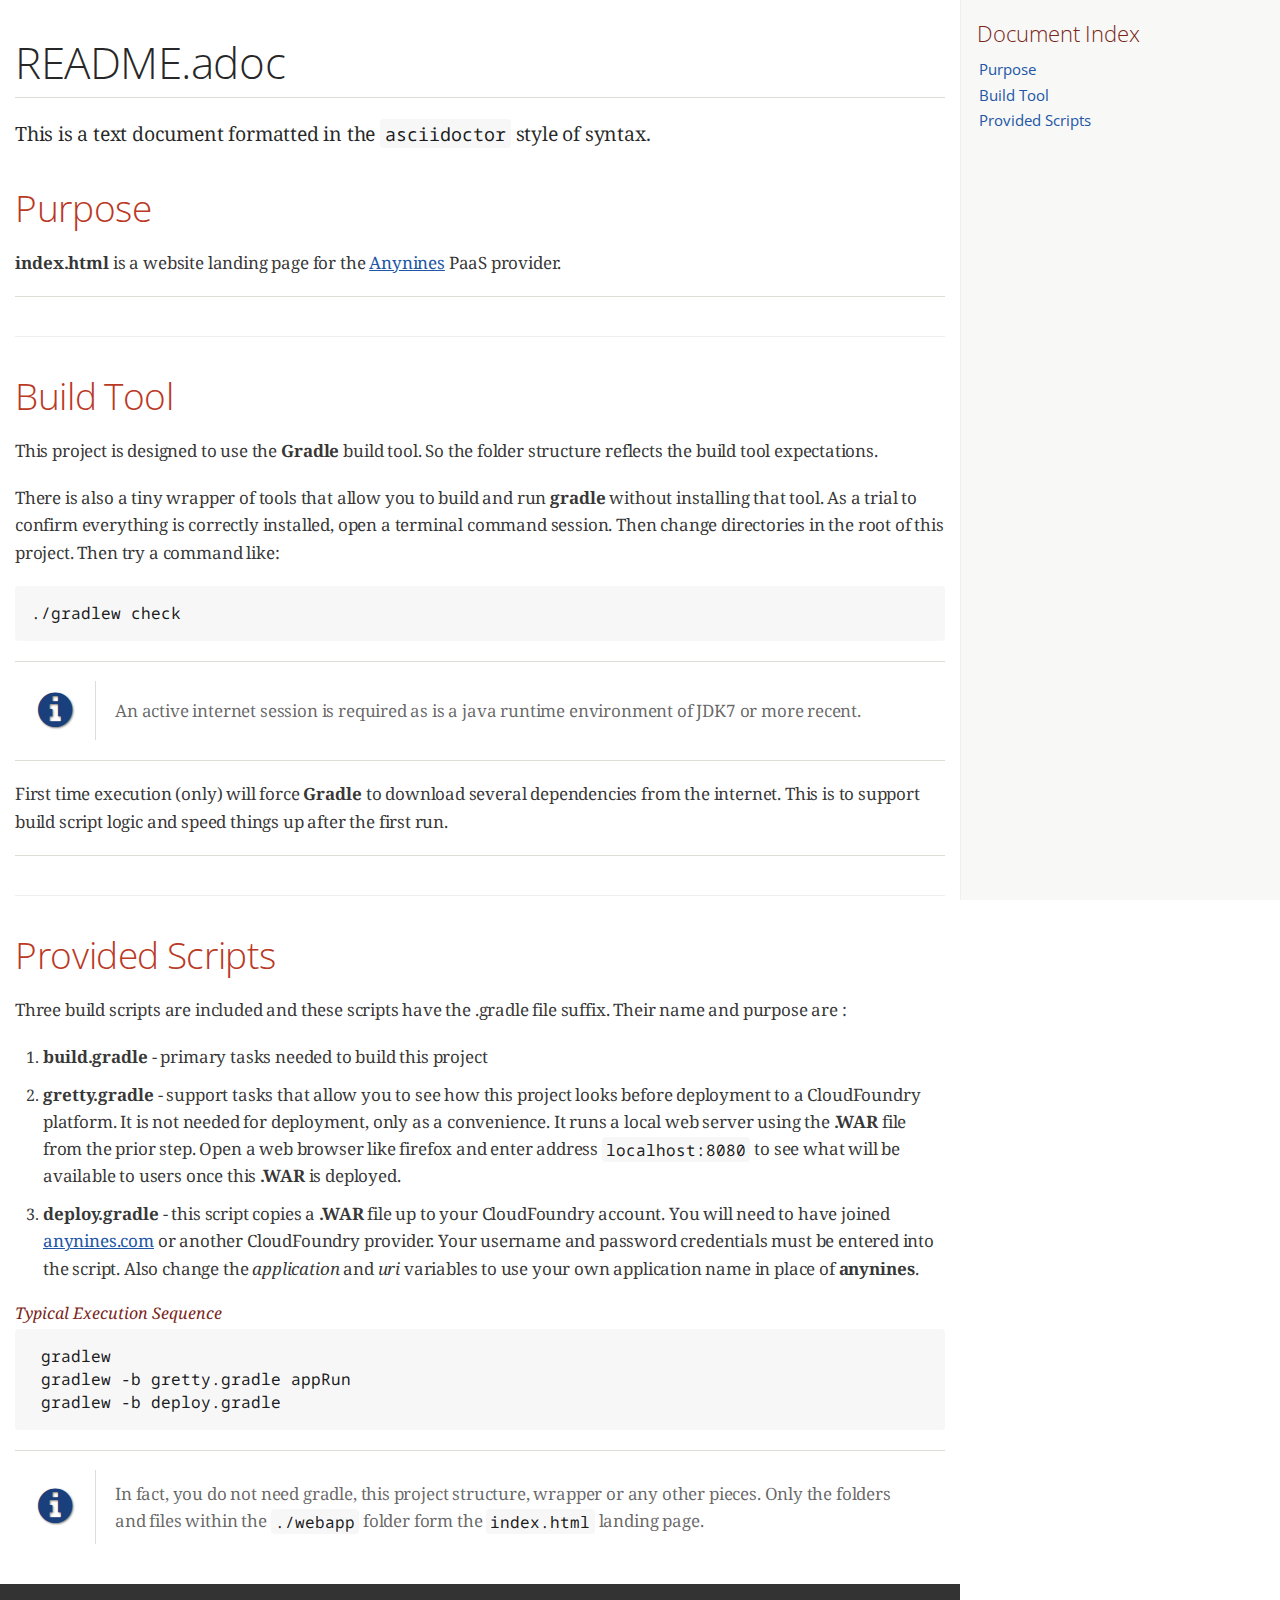
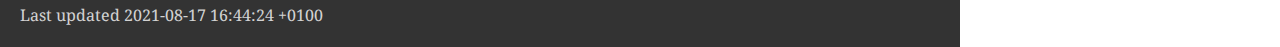
<file: Readme.html>
<!DOCTYPE html>
<html lang="en">
<head>
<meta charset="UTF-8">
<meta http-equiv="X-UA-Compatible" content="IE=edge">
<meta name="viewport" content="width=device-width, initial-scale=1.0">
<meta name="generator" content="Asciidoctor 2.0.17">
<meta name="description" content="Documentation to describe how to use this project.">
<title>README.adoc</title>
<link rel="stylesheet" href="https://fonts.googleapis.com/css?family=Open+Sans:300,300italic,400,400italic,600,600italic%7CNoto+Serif:400,400italic,700,700italic%7CDroid+Sans+Mono:400,700">
<link rel="stylesheet" href="./asciidoctor.css">
<link rel="stylesheet" href="https://cdnjs.cloudflare.com/ajax/libs/font-awesome/4.7.0/css/font-awesome.min.css">
<link rel="stylesheet" href="./coderay-asciidoctor.css">
</head>
<body class="article toc2 toc-right">
<div id="header">
<h1>README.adoc</h1>
<div id="toc" class="toc2">
<div id="toctitle">Document Index</div>
<ul class="sectlevel1">
<li><a href="#_purpose">Purpose</a></li>
<li><a href="#_build_tool">Build Tool</a></li>
<li><a href="#_provided_scripts">Provided Scripts</a></li>
</ul>
</div>
</div>
<div id="content">
<div id="preamble">
<div class="sectionbody">
<div class="paragraph">
<p>This is a text document formatted in the <code>asciidoctor</code> style of syntax.</p>
</div>
</div>
</div>
<div class="sect1">
<h2 id="_purpose">Purpose</h2>
<div class="sectionbody">
<div class="paragraph">
<p><strong>index.html</strong> is a website landing page for the <a href="http://anynines.com">Anynines</a> PaaS provider.</p>
</div>
<hr>
</div>
</div>
<div class="sect1">
<h2 id="_build_tool">Build Tool</h2>
<div class="sectionbody">
<div class="paragraph">
<p>This project is designed to use the <strong>Gradle</strong> build tool. So the folder structure reflects the build tool expectations.</p>
</div>
<div class="paragraph">
<p>There is also a tiny wrapper of tools that allow you to build and run <strong>gradle</strong> without installing that tool. As a trial to confirm everything is correctly
installed, open a terminal command session. Then change directories in the root of this project. Then try a command like:</p>
</div>
<div class="listingblock">
<div class="content">
<pre class="CodeRay highlight"><code data-lang="bash">./gradlew check</code></pre>
</div>
</div>
<hr>
<div class="admonitionblock note">
<table>
<tr>
<td class="icon">
<i class="fa icon-note" title="Note"></i>
</td>
<td class="content">
An active internet session is required as is a java runtime environment of JDK7 or more recent.
</td>
</tr>
</table>
</div>
<hr>
<div class="paragraph">
<p>First time execution (only) will force <strong>Gradle</strong> to download several dependencies from the internet. This is to support build script logic and speed things up after the first run.</p>
</div>
<hr>
</div>
</div>
<div class="sect1">
<h2 id="_provided_scripts">Provided Scripts</h2>
<div class="sectionbody">
<div class="paragraph">
<p>Three build scripts are included and these scripts have the .gradle file suffix. Their name and purpose are :</p>
</div>
<div class="olist arabic">
<ol class="arabic">
<li>
<p><strong>build.gradle</strong> - primary tasks needed to build this project</p>
</li>
<li>
<p><strong>gretty.gradle</strong> - support tasks that allow you to see how this project looks before deployment to a CloudFoundry platform. It is not needed for deployment, only as a convenience.
It runs a local web server using the <strong>.WAR</strong> file from the prior step. Open a web browser like firefox and enter address <code>localhost:8080</code> to see what will be available to users once this <strong>.WAR</strong> is deployed.</p>
</li>
<li>
<p><strong>deploy.gradle</strong> - this script copies a <strong>.WAR</strong> file up to your CloudFoundry account. You will need to have joined <a href="http://anynines.com">anynines.com</a> or another CloudFoundry provider. Your username and password credentials must be entered into the script.
Also change the <em>application</em> and <em>uri</em> variables to use your own application name in place of <strong>anynines</strong>.</p>
</li>
</ol>
</div>
<div class="listingblock">
<div class="title">Typical Execution Sequence</div>
<div class="content">
<pre class="CodeRay highlight"><code data-lang="bash"> gradlew
 gradlew -b gretty.gradle appRun
 gradlew -b deploy.gradle</code></pre>
</div>
</div>
<hr>
<div class="admonitionblock note">
<table>
<tr>
<td class="icon">
<i class="fa icon-note" title="Note"></i>
</td>
<td class="content">
In fact, you do not need gradle, this project structure, wrapper or any other pieces. Only the folders and files within the <code>./webapp</code> folder form the <code>index.html</code> landing page.
</td>
</tr>
</table>
</div>
</div>
</div>
</div>
<div id="footer">
<div id="footer-text">
Last updated 2021-08-17 16:44:24 +0100
</div>
</div>
</body>
</html>
</file>
<file: asciidoctor.css>
/* Asciidoctor default stylesheet | MIT License | http://asciidoctor.org */
/* Uncomment @import statement below to use as custom stylesheet */
/*@import "https://fonts.googleapis.com/css?family=Open+Sans:300,300italic,400,400italic,600,600italic%7CNoto+Serif:400,400italic,700,700italic%7CDroid+Sans+Mono:400,700";*/
article,aside,details,figcaption,figure,footer,header,hgroup,main,nav,section,summary{display:block}
audio,canvas,video{display:inline-block}
audio:not([controls]){display:none;height:0}
script{display:none!important}
html{font-family:sans-serif;-ms-text-size-adjust:100%;-webkit-text-size-adjust:100%}
a{background:transparent}
a:focus{outline:thin dotted}
a:active,a:hover{outline:0}
h1{font-size:2em;margin:.67em 0}
abbr[title]{border-bottom:1px dotted}
b,strong{font-weight:bold}
dfn{font-style:italic}
hr{-moz-box-sizing:content-box;box-sizing:content-box;height:0}
mark{background:#ff0;color:#000}
code,kbd,pre,samp{font-family:monospace;font-size:1em}
pre{white-space:pre-wrap}
q{quotes:"\201C" "\201D" "\2018" "\2019"}
small{font-size:80%}
sub,sup{font-size:75%;line-height:0;position:relative;vertical-align:baseline}
sup{top:-.5em}
sub{bottom:-.25em}
img{border:0}
svg:not(:root){overflow:hidden}
figure{margin:0}
fieldset{border:1px solid silver;margin:0 2px;padding:.35em .625em .75em}
legend{border:0;padding:0}
button,input,select,textarea{font-family:inherit;font-size:100%;margin:0}
button,input{line-height:normal}
button,select{text-transform:none}
button,html input[type="button"],input[type="reset"],input[type="submit"]{-webkit-appearance:button;cursor:pointer}
button[disabled],html input[disabled]{cursor:default}
input[type="checkbox"],input[type="radio"]{box-sizing:border-box;padding:0}
button::-moz-focus-inner,input::-moz-focus-inner{border:0;padding:0}
textarea{overflow:auto;vertical-align:top}
table{border-collapse:collapse;border-spacing:0}
*,*::before,*::after{-moz-box-sizing:border-box;-webkit-box-sizing:border-box;box-sizing:border-box}
html,body{font-size:100%}
body{background:#fff;color:rgba(0,0,0,.8);padding:0;margin:0;font-family:"Noto Serif","DejaVu Serif",serif;font-weight:400;font-style:normal;line-height:1;position:relative;cursor:auto;tab-size:4;-moz-osx-font-smoothing:grayscale;-webkit-font-smoothing:antialiased}
a:hover{cursor:pointer}
img,object,embed{max-width:100%;height:auto}
object,embed{height:100%}
img{-ms-interpolation-mode:bicubic}
.left{float:left!important}
.right{float:right!important}
.text-left{text-align:left!important}
.text-right{text-align:right!important}
.text-center{text-align:center!important}
.text-justify{text-align:justify!important}
.hide{display:none}
img,object,svg{display:inline-block;vertical-align:middle}
textarea{height:auto;min-height:50px}
select{width:100%}
.center{margin-left:auto;margin-right:auto}
.stretch{width:100%}
.subheader,.admonitionblock td.content>.title,.audioblock>.title,.exampleblock>.title,.imageblock>.title,.listingblock>.title,.literalblock>.title,.stemblock>.title,.openblock>.title,.paragraph>.title,.quoteblock>.title,table.tableblock>.title,.verseblock>.title,.videoblock>.title,.dlist>.title,.olist>.title,.ulist>.title,.qlist>.title,.hdlist>.title{line-height:1.45;color:#7a2518;font-weight:400;margin-top:0;margin-bottom:.25em}
div,dl,dt,dd,ul,ol,li,h1,h2,h3,#toctitle,.sidebarblock>.content>.title,h4,h5,h6,pre,form,p,blockquote,th,td{margin:0;padding:0;direction:ltr}
a{color:#2156a5;text-decoration:underline;line-height:inherit}
a:hover,a:focus{color:#1d4b8f}
a img{border:none}
p{font-family:inherit;font-weight:400;font-size:1em;line-height:1.6;margin-bottom:1.25em;text-rendering:optimizeLegibility}
p aside{font-size:.875em;line-height:1.35;font-style:italic}
h1,h2,h3,#toctitle,.sidebarblock>.content>.title,h4,h5,h6{font-family:"Open Sans","DejaVu Sans",sans-serif;font-weight:300;font-style:normal;color:#ba3925;text-rendering:optimizeLegibility;margin-top:1em;margin-bottom:.5em;line-height:1.0125em}
h1 small,h2 small,h3 small,#toctitle small,.sidebarblock>.content>.title small,h4 small,h5 small,h6 small{font-size:60%;color:#e99b8f;line-height:0}
h1{font-size:2.125em}
h2{font-size:1.6875em}
h3,#toctitle,.sidebarblock>.content>.title{font-size:1.375em}
h4,h5{font-size:1.125em}
h6{font-size:1em}
hr{border:solid #ddddd8;border-width:1px 0 0;clear:both;margin:1.25em 0 1.1875em;height:0}
em,i{font-style:italic;line-height:inherit}
strong,b{font-weight:bold;line-height:inherit}
small{font-size:60%;line-height:inherit}
code{font-family:"Droid Sans Mono","DejaVu Sans Mono",monospace;font-weight:400;color:rgba(0,0,0,.9)}
ul,ol,dl{font-size:1em;line-height:1.6;margin-bottom:1.25em;list-style-position:outside;font-family:inherit}
ul,ol{margin-left:1.5em}
ul li ul,ul li ol{margin-left:1.25em;margin-bottom:0;font-size:1em}
ul.square li ul,ul.circle li ul,ul.disc li ul{list-style:inherit}
ul.square{list-style-type:square}
ul.circle{list-style-type:circle}
ul.disc{list-style-type:disc}
ol li ul,ol li ol{margin-left:1.25em;margin-bottom:0}
dl dt{margin-bottom:.3125em;font-weight:bold}
dl dd{margin-bottom:1.25em}
abbr,acronym{text-transform:uppercase;font-size:90%;color:rgba(0,0,0,.8);border-bottom:1px dotted #ddd;cursor:help}
abbr{text-transform:none}
blockquote{margin:0 0 1.25em;padding:.5625em 1.25em 0 1.1875em;border-left:1px solid #ddd}
blockquote cite{display:block;font-size:.9375em;color:rgba(0,0,0,.6)}
blockquote cite::before{content:"\2014 \0020"}
blockquote cite a,blockquote cite a:visited{color:rgba(0,0,0,.6)}
blockquote,blockquote p{line-height:1.6;color:rgba(0,0,0,.85)}
@media screen and (min-width:768px){h1,h2,h3,#toctitle,.sidebarblock>.content>.title,h4,h5,h6{line-height:1.2}
h1{font-size:2.75em}
h2{font-size:2.3125em}
h3,#toctitle,.sidebarblock>.content>.title{font-size:1.6875em}
h4{font-size:1.4375em}}
table{background:#fff;margin-bottom:1.25em;border:solid 1px #dedede}
table thead,table tfoot{background:#f7f8f7}
table thead tr th,table thead tr td,table tfoot tr th,table tfoot tr td{padding:.5em .625em .625em;font-size:inherit;color:rgba(0,0,0,.8);text-align:left}
table tr th,table tr td{padding:.5625em .625em;font-size:inherit;color:rgba(0,0,0,.8)}
table tr.even,table tr.alt,table tr:nth-of-type(even){background:#f8f8f7}
table thead tr th,table tfoot tr th,table tbody tr td,table tr td,table tfoot tr td{display:table-cell;line-height:1.6}
h1,h2,h3,#toctitle,.sidebarblock>.content>.title,h4,h5,h6{line-height:1.2;word-spacing:-.05em}
h1 strong,h2 strong,h3 strong,#toctitle strong,.sidebarblock>.content>.title strong,h4 strong,h5 strong,h6 strong{font-weight:400}
.clearfix::before,.clearfix::after,.float-group::before,.float-group::after{content:" ";display:table}
.clearfix::after,.float-group::after{clear:both}
*:not(pre)>code{font-size:.9375em;font-style:normal!important;letter-spacing:0;padding:.1em .5ex;word-spacing:-.15em;background-color:#f7f7f8;-webkit-border-radius:4px;border-radius:4px;line-height:1.45;text-rendering:optimizeSpeed;word-wrap:break-word}
*:not(pre)>code.nobreak{word-wrap:normal}
*:not(pre)>code.nowrap{white-space:nowrap}
pre,pre>code{line-height:1.45;color:rgba(0,0,0,.9);font-family:"Droid Sans Mono","DejaVu Sans Mono",monospace;font-weight:400;text-rendering:optimizeSpeed}
em em{font-style:normal}
strong strong{font-weight:400}
.keyseq{color:rgba(51,51,51,.8)}
kbd{font-family:"Droid Sans Mono","DejaVu Sans Mono",monospace;display:inline-block;color:rgba(0,0,0,.8);font-size:.65em;line-height:1.45;background-color:#f7f7f7;border:1px solid #ccc;-webkit-border-radius:3px;border-radius:3px;-webkit-box-shadow:0 1px 0 rgba(0,0,0,.2),0 0 0 .1em white inset;box-shadow:0 1px 0 rgba(0,0,0,.2),0 0 0 .1em #fff inset;margin:0 .15em;padding:.2em .5em;vertical-align:middle;position:relative;top:-.1em;white-space:nowrap}
.keyseq kbd:first-child{margin-left:0}
.keyseq kbd:last-child{margin-right:0}
.menuseq,.menuref{color:#000}
.menuseq b:not(.caret),.menuref{font-weight:inherit}
.menuseq{word-spacing:-.02em}
.menuseq b.caret{font-size:1.25em;line-height:.8}
.menuseq i.caret{font-weight:bold;text-align:center;width:.45em}
b.button::before,b.button::after{position:relative;top:-1px;font-weight:400}
b.button::before{content:"[";padding:0 3px 0 2px}
b.button::after{content:"]";padding:0 2px 0 3px}
p a>code:hover{color:rgba(0,0,0,.9)}
#header,#content,#footnotes,#footer{width:100%;margin-left:auto;margin-right:auto;margin-top:0;margin-bottom:0;max-width:62.5em;*zoom:1;position:relative;padding-left:.9375em;padding-right:.9375em}
#header::before,#header::after,#content::before,#content::after,#footnotes::before,#footnotes::after,#footer::before,#footer::after{content:" ";display:table}
#header::after,#content::after,#footnotes::after,#footer::after{clear:both}
#content{margin-top:1.25em}
#content::before{content:none}
#header>h1:first-child{color:rgba(0,0,0,.85);margin-top:2.25rem;margin-bottom:0}
#header>h1:first-child+#toc{margin-top:8px;border-top:1px solid #ddddd8}
#header>h1:only-child,body.toc2 #header>h1:nth-last-child(2){border-bottom:1px solid #ddddd8;padding-bottom:8px}
#header .details{border-bottom:1px solid #ddddd8;line-height:1.45;padding-top:.25em;padding-bottom:.25em;padding-left:.25em;color:rgba(0,0,0,.6);display:-ms-flexbox;display:-webkit-flex;display:flex;-ms-flex-flow:row wrap;-webkit-flex-flow:row wrap;flex-flow:row wrap}
#header .details span:first-child{margin-left:-.125em}
#header .details span.email a{color:rgba(0,0,0,.85)}
#header .details br{display:none}
#header .details br+span::before{content:"\00a0\2013\00a0"}
#header .details br+span.author::before{content:"\00a0\22c5\00a0";color:rgba(0,0,0,.85)}
#header .details br+span#revremark::before{content:"\00a0|\00a0"}
#header #revnumber{text-transform:capitalize}
#header #revnumber::after{content:"\00a0"}
#content>h1:first-child:not([class]){color:rgba(0,0,0,.85);border-bottom:1px solid #ddddd8;padding-bottom:8px;margin-top:0;padding-top:1rem;margin-bottom:1.25rem}
#toc{border-bottom:1px solid #efefed;padding-bottom:.5em}
#toc>ul{margin-left:.125em}
#toc ul.sectlevel0>li>a{font-style:italic}
#toc ul.sectlevel0 ul.sectlevel1{margin:.5em 0}
#toc ul{font-family:"Open Sans","DejaVu Sans",sans-serif;list-style-type:none}
#toc li{line-height:1.3334;margin-top:.3334em}
#toc a{text-decoration:none}
#toc a:active{text-decoration:underline}
#toctitle{color:#7a2518;font-size:1.2em}
@media screen and (min-width:768px){#toctitle{font-size:1.375em}
body.toc2{padding-left:15em;padding-right:0}
#toc.toc2{margin-top:0!important;background-color:#f8f8f7;position:fixed;width:15em;left:0;top:0;border-right:1px solid #efefed;border-top-width:0!important;border-bottom-width:0!important;z-index:1000;padding:1.25em 1em;height:100%;overflow:auto}
#toc.toc2 #toctitle{margin-top:0;margin-bottom:.8rem;font-size:1.2em}
#toc.toc2>ul{font-size:.9em;margin-bottom:0}
#toc.toc2 ul ul{margin-left:0;padding-left:1em}
#toc.toc2 ul.sectlevel0 ul.sectlevel1{padding-left:0;margin-top:.5em;margin-bottom:.5em}
body.toc2.toc-right{padding-left:0;padding-right:15em}
body.toc2.toc-right #toc.toc2{border-right-width:0;border-left:1px solid #efefed;left:auto;right:0}}
@media screen and (min-width:1280px){body.toc2{padding-left:20em;padding-right:0}
#toc.toc2{width:20em}
#toc.toc2 #toctitle{font-size:1.375em}
#toc.toc2>ul{font-size:.95em}
#toc.toc2 ul ul{padding-left:1.25em}
body.toc2.toc-right{padding-left:0;padding-right:20em}}
#content #toc{border-style:solid;border-width:1px;border-color:#e0e0dc;margin-bottom:1.25em;padding:1.25em;background:#f8f8f7;-webkit-border-radius:4px;border-radius:4px}
#content #toc>:first-child{margin-top:0}
#content #toc>:last-child{margin-bottom:0}
#footer{max-width:100%;background-color:rgba(0,0,0,.8);padding:1.25em}
#footer-text{color:rgba(255,255,255,.8);line-height:1.44}
#content{margin-bottom:.625em}
.sect1{padding-bottom:.625em}
@media screen and (min-width:768px){#content{margin-bottom:1.25em}
.sect1{padding-bottom:1.25em}}
.sect1:last-child{padding-bottom:0}
.sect1+.sect1{border-top:1px solid #efefed}
#content h1>a.anchor,h2>a.anchor,h3>a.anchor,#toctitle>a.anchor,.sidebarblock>.content>.title>a.anchor,h4>a.anchor,h5>a.anchor,h6>a.anchor{position:absolute;z-index:1001;width:1.5ex;margin-left:-1.5ex;display:block;text-decoration:none!important;visibility:hidden;text-align:center;font-weight:400}
#content h1>a.anchor::before,h2>a.anchor::before,h3>a.anchor::before,#toctitle>a.anchor::before,.sidebarblock>.content>.title>a.anchor::before,h4>a.anchor::before,h5>a.anchor::before,h6>a.anchor::before{content:"\00A7";font-size:.85em;display:block;padding-top:.1em}
#content h1:hover>a.anchor,#content h1>a.anchor:hover,h2:hover>a.anchor,h2>a.anchor:hover,h3:hover>a.anchor,#toctitle:hover>a.anchor,.sidebarblock>.content>.title:hover>a.anchor,h3>a.anchor:hover,#toctitle>a.anchor:hover,.sidebarblock>.content>.title>a.anchor:hover,h4:hover>a.anchor,h4>a.anchor:hover,h5:hover>a.anchor,h5>a.anchor:hover,h6:hover>a.anchor,h6>a.anchor:hover{visibility:visible}
#content h1>a.link,h2>a.link,h3>a.link,#toctitle>a.link,.sidebarblock>.content>.title>a.link,h4>a.link,h5>a.link,h6>a.link{color:#ba3925;text-decoration:none}
#content h1>a.link:hover,h2>a.link:hover,h3>a.link:hover,#toctitle>a.link:hover,.sidebarblock>.content>.title>a.link:hover,h4>a.link:hover,h5>a.link:hover,h6>a.link:hover{color:#a53221}
.audioblock,.imageblock,.literalblock,.listingblock,.stemblock,.videoblock{margin-bottom:1.25em}
.admonitionblock td.content>.title,.audioblock>.title,.exampleblock>.title,.imageblock>.title,.listingblock>.title,.literalblock>.title,.stemblock>.title,.openblock>.title,.paragraph>.title,.quoteblock>.title,table.tableblock>.title,.verseblock>.title,.videoblock>.title,.dlist>.title,.olist>.title,.ulist>.title,.qlist>.title,.hdlist>.title{text-rendering:optimizeLegibility;text-align:left;font-family:"Noto Serif","DejaVu Serif",serif;font-size:1rem;font-style:italic}
table.tableblock.fit-content>caption.title{white-space:nowrap;width:0}
.paragraph.lead>p,#preamble>.sectionbody>[class="paragraph"]:first-of-type p{font-size:1.21875em;line-height:1.6;color:rgba(0,0,0,.85)}
table.tableblock #preamble>.sectionbody>[class="paragraph"]:first-of-type p{font-size:inherit}
.admonitionblock>table{border-collapse:separate;border:0;background:none;width:100%}
.admonitionblock>table td.icon{text-align:center;width:80px}
.admonitionblock>table td.icon img{max-width:none}
.admonitionblock>table td.icon .title{font-weight:bold;font-family:"Open Sans","DejaVu Sans",sans-serif;text-transform:uppercase}
.admonitionblock>table td.content{padding-left:1.125em;padding-right:1.25em;border-left:1px solid #ddddd8;color:rgba(0,0,0,.6)}
.admonitionblock>table td.content>:last-child>:last-child{margin-bottom:0}
.exampleblock>.content{border-style:solid;border-width:1px;border-color:#e6e6e6;margin-bottom:1.25em;padding:1.25em;background:#fff;-webkit-border-radius:4px;border-radius:4px}
.exampleblock>.content>:first-child{margin-top:0}
.exampleblock>.content>:last-child{margin-bottom:0}
.sidebarblock{border-style:solid;border-width:1px;border-color:#e0e0dc;margin-bottom:1.25em;padding:1.25em;background:#f8f8f7;-webkit-border-radius:4px;border-radius:4px}
.sidebarblock>:first-child{margin-top:0}
.sidebarblock>:last-child{margin-bottom:0}
.sidebarblock>.content>.title{color:#7a2518;margin-top:0;text-align:center}
.exampleblock>.content>:last-child>:last-child,.exampleblock>.content .olist>ol>li:last-child>:last-child,.exampleblock>.content .ulist>ul>li:last-child>:last-child,.exampleblock>.content .qlist>ol>li:last-child>:last-child,.sidebarblock>.content>:last-child>:last-child,.sidebarblock>.content .olist>ol>li:last-child>:last-child,.sidebarblock>.content .ulist>ul>li:last-child>:last-child,.sidebarblock>.content .qlist>ol>li:last-child>:last-child{margin-bottom:0}
.literalblock pre,.listingblock pre:not(.highlight),.listingblock pre[class="highlight"],.listingblock pre[class^="highlight "],.listingblock pre.CodeRay,.listingblock pre.prettyprint{background:#f7f7f8}
.sidebarblock .literalblock pre,.sidebarblock .listingblock pre:not(.highlight),.sidebarblock .listingblock pre[class="highlight"],.sidebarblock .listingblock pre[class^="highlight "],.sidebarblock .listingblock pre.CodeRay,.sidebarblock .listingblock pre.prettyprint{background:#f2f1f1}
.literalblock pre,.literalblock pre[class],.listingblock pre,.listingblock pre[class]{-webkit-border-radius:4px;border-radius:4px;word-wrap:break-word;padding:1em;font-size:.8125em}
.literalblock pre.nowrap,.literalblock pre[class].nowrap,.listingblock pre.nowrap,.listingblock pre[class].nowrap{overflow-x:auto;white-space:pre;word-wrap:normal}
@media screen and (min-width:768px){.literalblock pre,.literalblock pre[class],.listingblock pre,.listingblock pre[class]{font-size:.90625em}}
@media screen and (min-width:1280px){.literalblock pre,.literalblock pre[class],.listingblock pre,.listingblock pre[class]{font-size:1em}}
.literalblock.output pre{color:#f7f7f8;background-color:rgba(0,0,0,.9)}
.listingblock pre.highlightjs{padding:0}
.listingblock pre.highlightjs>code{padding:1em;-webkit-border-radius:4px;border-radius:4px}
.listingblock pre.prettyprint{border-width:0}
.listingblock>.content{position:relative}
.listingblock code[data-lang]::before{display:none;content:attr(data-lang);position:absolute;font-size:.75em;top:.425rem;right:.5rem;line-height:1;text-transform:uppercase;color:#999}
.listingblock:hover code[data-lang]::before{display:block}
.listingblock.terminal pre .command::before{content:attr(data-prompt);padding-right:.5em;color:#999}
.listingblock.terminal pre .command:not([data-prompt])::before{content:"$"}
table.pyhltable{border-collapse:separate;border:0;margin-bottom:0;background:none}
table.pyhltable td{vertical-align:top;padding-top:0;padding-bottom:0;line-height:1.45}
table.pyhltable td.code{padding-left:.75em;padding-right:0}
pre.pygments .lineno,table.pyhltable td:not(.code){color:#999;padding-left:0;padding-right:.5em;border-right:1px solid #ddddd8}
pre.pygments .lineno{display:inline-block;margin-right:.25em}
table.pyhltable .linenodiv{background:none!important;padding-right:0!important}
.quoteblock{margin:0 1em 1.25em 1.5em;display:table}
.quoteblock>.title{margin-left:-1.5em;margin-bottom:.75em}
.quoteblock blockquote,.quoteblock blockquote p{color:rgba(0,0,0,.85);font-size:1.15rem;line-height:1.75;word-spacing:.1em;letter-spacing:0;font-style:italic;text-align:justify}
.quoteblock blockquote{margin:0;padding:0;border:0}
.quoteblock blockquote::before{content:"\201c";float:left;font-size:2.75em;font-weight:bold;line-height:.6em;margin-left:-.6em;color:#7a2518;text-shadow:0 1px 2px rgba(0,0,0,.1)}
.quoteblock blockquote>.paragraph:last-child p{margin-bottom:0}
.quoteblock .attribution{margin-top:.5em;margin-right:.5ex;text-align:right}
.quoteblock .quoteblock{margin-left:0;margin-right:0;padding:.5em 0;border-left:3px solid rgba(0,0,0,.6)}
.quoteblock .quoteblock blockquote{padding:0 0 0 .75em}
.quoteblock .quoteblock blockquote::before{display:none}
.verseblock{margin:0 1em 1.25em}
.verseblock pre{font-family:"Open Sans","DejaVu Sans",sans;font-size:1.15rem;color:rgba(0,0,0,.85);font-weight:300;text-rendering:optimizeLegibility}
.verseblock pre strong{font-weight:400}
.verseblock .attribution{margin-top:1.25rem;margin-left:.5ex}
.quoteblock .attribution,.verseblock .attribution{font-size:.9375em;line-height:1.45;font-style:italic}
.quoteblock .attribution br,.verseblock .attribution br{display:none}
.quoteblock .attribution cite,.verseblock .attribution cite{display:block;letter-spacing:-.025em;color:rgba(0,0,0,.6)}
.quoteblock.abstract{margin:0 1em 1.25em;display:block}
.quoteblock.abstract>.title{margin:0 0 .375em;font-size:1.15em;text-align:center}
.quoteblock.abstract blockquote,.quoteblock.abstract blockquote p{word-spacing:0;line-height:1.6}
.quoteblock.abstract blockquote::before,.quoteblock.abstract p::before{display:none}
table.tableblock{max-width:100%;border-collapse:separate}
p.tableblock:last-child{margin-bottom:0}
td.tableblock>.content{margin-bottom:-1.25em}
table.tableblock,th.tableblock,td.tableblock{border:0 solid #dedede}
table.grid-all>thead>tr>.tableblock,table.grid-all>tbody>tr>.tableblock{border-width:0 1px 1px 0}
table.grid-all>tfoot>tr>.tableblock{border-width:1px 1px 0 0}
table.grid-cols>*>tr>.tableblock{border-width:0 1px 0 0}
table.grid-rows>thead>tr>.tableblock,table.grid-rows>tbody>tr>.tableblock{border-width:0 0 1px}
table.grid-rows>tfoot>tr>.tableblock{border-width:1px 0 0}
table.grid-all>*>tr>.tableblock:last-child,table.grid-cols>*>tr>.tableblock:last-child{border-right-width:0}
table.grid-all>tbody>tr:last-child>.tableblock,table.grid-all>thead:last-child>tr>.tableblock,table.grid-rows>tbody>tr:last-child>.tableblock,table.grid-rows>thead:last-child>tr>.tableblock{border-bottom-width:0}
table.frame-all{border-width:1px}
table.frame-sides{border-width:0 1px}
table.frame-topbot,table.frame-ends{border-width:1px 0}
table.stripes-all tr,table.stripes-odd tr:nth-of-type(odd){background:#f8f8f7}
table.stripes-none tr,table.stripes-odd tr:nth-of-type(even){background:none}
th.halign-left,td.halign-left{text-align:left}
th.halign-right,td.halign-right{text-align:right}
th.halign-center,td.halign-center{text-align:center}
th.valign-top,td.valign-top{vertical-align:top}
th.valign-bottom,td.valign-bottom{vertical-align:bottom}
th.valign-middle,td.valign-middle{vertical-align:middle}
table thead th,table tfoot th{font-weight:bold}
tbody tr th{display:table-cell;line-height:1.6;background:#f7f8f7}
tbody tr th,tbody tr th p,tfoot tr th,tfoot tr th p{color:rgba(0,0,0,.8);font-weight:bold}
p.tableblock>code:only-child{background:none;padding:0}
p.tableblock{font-size:1em}
td>div.verse{white-space:pre}
ol{margin-left:1.75em}
ul li ol{margin-left:1.5em}
dl dd{margin-left:1.125em}
dl dd:last-child,dl dd:last-child>:last-child{margin-bottom:0}
ol>li p,ul>li p,ul dd,ol dd,.olist .olist,.ulist .ulist,.ulist .olist,.olist .ulist{margin-bottom:.625em}
ul.checklist,ul.none,ol.none,ul.no-bullet,ol.no-bullet,ol.unnumbered,ul.unstyled,ol.unstyled{list-style-type:none}
ul.no-bullet,ol.no-bullet,ol.unnumbered{margin-left:.625em}
ul.unstyled,ol.unstyled{margin-left:0}
ul.checklist{margin-left:.625em}
ul.checklist li>p:first-child>.fa-square-o:first-child,ul.checklist li>p:first-child>.fa-check-square-o:first-child{width:1.25em;font-size:.8em;position:relative;bottom:.125em}
ul.checklist li>p:first-child>input[type="checkbox"]:first-child{margin-right:.25em}
ul.inline{display:-ms-flexbox;display:-webkit-box;display:flex;-ms-flex-flow:row wrap;-webkit-flex-flow:row wrap;flex-flow:row wrap;list-style:none;margin:0 0 .625em -1.25em}
ul.inline>li{margin-left:1.25em}
.unstyled dl dt{font-weight:400;font-style:normal}
ol.arabic{list-style-type:decimal}
ol.decimal{list-style-type:decimal-leading-zero}
ol.loweralpha{list-style-type:lower-alpha}
ol.upperalpha{list-style-type:upper-alpha}
ol.lowerroman{list-style-type:lower-roman}
ol.upperroman{list-style-type:upper-roman}
ol.lowergreek{list-style-type:lower-greek}
.hdlist>table,.colist>table{border:0;background:none}
.hdlist>table>tbody>tr,.colist>table>tbody>tr{background:none}
td.hdlist1,td.hdlist2{vertical-align:top;padding:0 .625em}
td.hdlist1{font-weight:bold;padding-bottom:1.25em}
.literalblock+.colist,.listingblock+.colist{margin-top:-.5em}
.colist td:not([class]):first-child{padding:.4em .75em 0;line-height:1;vertical-align:top}
.colist td:not([class]):first-child img{max-width:none}
.colist td:not([class]):last-child{padding:.25em 0}
.thumb,.th{line-height:0;display:inline-block;border:solid 4px #fff;-webkit-box-shadow:0 0 0 1px #ddd;box-shadow:0 0 0 1px #ddd}
.imageblock.left,.imageblock[style*="float: left"]{margin:.25em .625em 1.25em 0}
.imageblock.right,.imageblock[style*="float: right"]{margin:.25em 0 1.25em .625em}
.imageblock>.title{margin-bottom:0}
.imageblock.thumb,.imageblock.th{border-width:6px}
.imageblock.thumb>.title,.imageblock.th>.title{padding:0 .125em}
.image.left,.image.right{margin-top:.25em;margin-bottom:.25em;display:inline-block;line-height:0}
.image.left{margin-right:.625em}
.image.right{margin-left:.625em}
a.image{text-decoration:none;display:inline-block}
a.image object{pointer-events:none}
sup.footnote,sup.footnoteref{font-size:.875em;position:static;vertical-align:super}
sup.footnote a,sup.footnoteref a{text-decoration:none}
sup.footnote a:active,sup.footnoteref a:active{text-decoration:underline}
#footnotes{padding-top:.75em;padding-bottom:.75em;margin-bottom:.625em}
#footnotes hr{width:20%;min-width:6.25em;margin:-.25em 0 .75em;border-width:1px 0 0}
#footnotes .footnote{padding:0 .375em 0 .225em;line-height:1.3334;font-size:.875em;margin-left:1.2em;margin-bottom:.2em}
#footnotes .footnote a:first-of-type{font-weight:bold;text-decoration:none;margin-left:-1.05em}
#footnotes .footnote:last-of-type{margin-bottom:0}
#content #footnotes{margin-top:-.625em;margin-bottom:0;padding:.75em 0}
.gist .file-data>table{border:0;background:#fff;width:100%;margin-bottom:0}
.gist .file-data>table td.line-data{width:99%}
div.unbreakable{page-break-inside:avoid}
.big{font-size:larger}
.small{font-size:smaller}
.underline{text-decoration:underline}
.overline{text-decoration:overline}
.line-through{text-decoration:line-through}
.aqua{color:#00bfbf}
.aqua-background{background-color:#00fafa}
.black{color:#000}
.black-background{background-color:#000}
.blue{color:#0000bf}
.blue-background{background-color:#0000fa}
.fuchsia{color:#bf00bf}
.fuchsia-background{background-color:#fa00fa}
.gray{color:#606060}
.gray-background{background-color:#7d7d7d}
.green{color:#006000}
.green-background{background-color:#007d00}
.lime{color:#00bf00}
.lime-background{background-color:#00fa00}
.maroon{color:#600000}
.maroon-background{background-color:#7d0000}
.navy{color:#000060}
.navy-background{background-color:#00007d}
.olive{color:#606000}
.olive-background{background-color:#7d7d00}
.purple{color:#600060}
.purple-background{background-color:#7d007d}
.red{color:#bf0000}
.red-background{background-color:#fa0000}
.silver{color:#909090}
.silver-background{background-color:#bcbcbc}
.teal{color:#006060}
.teal-background{background-color:#007d7d}
.white{color:#bfbfbf}
.white-background{background-color:#fafafa}
.yellow{color:#bfbf00}
.yellow-background{background-color:#fafa00}
span.icon>.fa{cursor:default}
a span.icon>.fa{cursor:inherit}
.admonitionblock td.icon [class^="fa icon-"]{font-size:2.5em;text-shadow:1px 1px 2px rgba(0,0,0,.5);cursor:default}
.admonitionblock td.icon .icon-note::before{content:"\f05a";color:#19407c}
.admonitionblock td.icon .icon-tip::before{content:"\f0eb";text-shadow:1px 1px 2px rgba(155,155,0,.8);color:#111}
.admonitionblock td.icon .icon-warning::before{content:"\f071";color:#bf6900}
.admonitionblock td.icon .icon-caution::before{content:"\f06d";color:#bf3400}
.admonitionblock td.icon .icon-important::before{content:"\f06a";color:#bf0000}
.conum[data-value]{display:inline-block;color:#fff!important;background-color:rgba(0,0,0,.8);-webkit-border-radius:100px;border-radius:100px;text-align:center;font-size:.75em;width:1.67em;height:1.67em;line-height:1.67em;font-family:"Open Sans","DejaVu Sans",sans-serif;font-style:normal;font-weight:bold}
.conum[data-value] *{color:#fff!important}
.conum[data-value]+b{display:none}
.conum[data-value]::after{content:attr(data-value)}
pre .conum[data-value]{position:relative;top:-.125em}
b.conum *{color:inherit!important}
.conum:not([data-value]):empty{display:none}
dt,th.tableblock,td.content,div.footnote{text-rendering:optimizeLegibility}
h1,h2,p,td.content,span.alt{letter-spacing:-.01em}
p strong,td.content strong,div.footnote strong{letter-spacing:-.005em}
p,blockquote,dt,td.content,span.alt{font-size:1.0625rem}
p{margin-bottom:1.25rem}
.sidebarblock p,.sidebarblock dt,.sidebarblock td.content,p.tableblock{font-size:1em}
.exampleblock>.content{background-color:#fffef7;border-color:#e0e0dc;-webkit-box-shadow:0 1px 4px #e0e0dc;box-shadow:0 1px 4px #e0e0dc}
.print-only{display:none!important}
@page{margin:1.25cm .75cm}
@media print{*{-webkit-box-shadow:none!important;box-shadow:none!important;text-shadow:none!important}
html{font-size:80%}
a{color:inherit!important;text-decoration:underline!important}
a.bare,a[href^="#"],a[href^="mailto:"]{text-decoration:none!important}
a[href^="http:"]:not(.bare)::after,a[href^="https:"]:not(.bare)::after{content:"(" attr(href) ")";display:inline-block;font-size:.875em;padding-left:.25em}
abbr[title]::after{content:" (" attr(title) ")"}
pre,blockquote,tr,img,object,svg{page-break-inside:avoid}
thead{display:table-header-group}
svg{max-width:100%}
p,blockquote,dt,td.content{font-size:1em;orphans:3;widows:3}
h2,h3,#toctitle,.sidebarblock>.content>.title{page-break-after:avoid}
#toc,.sidebarblock,.exampleblock>.content{background:none!important}
#toc{border-bottom:1px solid #ddddd8!important;padding-bottom:0!important}
body.book #header{text-align:center}
body.book #header>h1:first-child{border:0!important;margin:2.5em 0 1em}
body.book #header .details{border:0!important;display:block;padding:0!important}
body.book #header .details span:first-child{margin-left:0!important}
body.book #header .details br{display:block}
body.book #header .details br+span::before{content:none!important}
body.book #toc{border:0!important;text-align:left!important;padding:0!important;margin:0!important}
body.book #toc,body.book #preamble,body.book h1.sect0,body.book .sect1>h2{page-break-before:always}
.listingblock code[data-lang]::before{display:block}
#footer{padding:0 .9375em}
.hide-on-print{display:none!important}
.print-only{display:block!important}
.hide-for-print{display:none!important}
.show-for-print{display:inherit!important}}
@media print,amzn-kf8{#header>h1:first-child{margin-top:1.25rem}
.sect1{padding:0!important}
.sect1+.sect1{border:0}
#footer{background:none}
#footer-text{color:rgba(0,0,0,.6);font-size:.9em}}
@media amzn-kf8{#header,#content,#footnotes,#footer{padding:0}}
</file>
<file: coderay-asciidoctor.css>
/*! Stylesheet for CodeRay to loosely match GitHub themes | MIT License */
pre.CodeRay{background:#f7f7f8}
.CodeRay .line-numbers{border-right:1px solid;opacity:.35;padding:0 .5em 0 0;-webkit-user-select:none;-moz-user-select:none;-ms-user-select:none;user-select:none}
.CodeRay span.line-numbers{display:inline-block;margin-right:.75em}
.CodeRay .line-numbers strong{color:#000}
table.CodeRay{border-collapse:separate;border:0;margin-bottom:0;background:none}
table.CodeRay td{vertical-align:top;line-height:inherit}
table.CodeRay td.line-numbers{text-align:right}
table.CodeRay td.code{padding:0 0 0 .75em}
.CodeRay .debug{color:#fff!important;background:navy!important}
.CodeRay .annotation{color:#007}
.CodeRay .attribute-name{color:navy}
.CodeRay .attribute-value{color:#700}
.CodeRay .binary{color:#509}
.CodeRay .comment{color:#998;font-style:italic}
.CodeRay .char{color:#04d}
.CodeRay .char .content{color:#04d}
.CodeRay .char .delimiter{color:#039}
.CodeRay .class{color:#458;font-weight:bold}
.CodeRay .complex{color:#a08}
.CodeRay .constant,.CodeRay .predefined-constant{color:teal}
.CodeRay .color{color:#099}
.CodeRay .class-variable{color:#369}
.CodeRay .decorator{color:#b0b}
.CodeRay .definition{color:#099}
.CodeRay .delimiter{color:#000}
.CodeRay .doc{color:#970}
.CodeRay .doctype{color:#34b}
.CodeRay .doc-string{color:#d42}
.CodeRay .escape{color:#666}
.CodeRay .entity{color:#800}
.CodeRay .error{color:#808}
.CodeRay .exception{color:inherit}
.CodeRay .filename{color:#099}
.CodeRay .function{color:#900;font-weight:bold}
.CodeRay .global-variable{color:teal}
.CodeRay .hex{color:#058}
.CodeRay .integer,.CodeRay .float{color:#099}
.CodeRay .include{color:#555}
.CodeRay .inline{color:#000}
.CodeRay .inline .inline{background:#ccc}
.CodeRay .inline .inline .inline{background:#bbb}
.CodeRay .inline .inline-delimiter{color:#d14}
.CodeRay .inline-delimiter{color:#d14}
.CodeRay .important{color:#555;font-weight:bold}
.CodeRay .interpreted{color:#b2b}
.CodeRay .instance-variable{color:teal}
.CodeRay .label{color:#970}
.CodeRay .local-variable{color:#963}
.CodeRay .octal{color:#40e}
.CodeRay .predefined{color:#369}
.CodeRay .preprocessor{color:#579}
.CodeRay .pseudo-class{color:#555}
.CodeRay .directive{font-weight:bold}
.CodeRay .type{font-weight:bold}
.CodeRay .predefined-type{color:inherit}
.CodeRay .reserved,.CodeRay .keyword{color:#000;font-weight:bold}
.CodeRay .key{color:#808}
.CodeRay .key .delimiter{color:#606}
.CodeRay .key .char{color:#80f}
.CodeRay .value{color:#088}
.CodeRay .regexp .delimiter{color:#808}
.CodeRay .regexp .content{color:#808}
.CodeRay .regexp .modifier{color:#808}
.CodeRay .regexp .char{color:#d14}
.CodeRay .regexp .function{color:#404;font-weight:bold}
.CodeRay .string{color:#d20}
.CodeRay .string .string .string{background:#ffd0d0}
.CodeRay .string .content{color:#d14}
.CodeRay .string .char{color:#d14}
.CodeRay .string .delimiter{color:#d14}
.CodeRay .shell{color:#d14}
.CodeRay .shell .delimiter{color:#d14}
.CodeRay .symbol{color:#990073}
.CodeRay .symbol .content{color:#a60}
.CodeRay .symbol .delimiter{color:#630}
.CodeRay .tag{color:teal}
.CodeRay .tag-special{color:#d70}
.CodeRay .variable{color:#036}
.CodeRay .insert{background:#afa}
.CodeRay .delete{background:#faa}
.CodeRay .change{color:#aaf;background:#007}
.CodeRay .head{color:#f8f;background:#505}
.CodeRay .insert .insert{color:#080}
.CodeRay .delete .delete{color:#800}
.CodeRay .change .change{color:#66f}
.CodeRay .head .head{color:#f4f}
</file>
<file: src/main/webapp/css/landing-page.css>
/*!
 * Start Bootstrap - Landing Page Bootstrap Theme (http://startbootstrap.com)
 * Code licensed under the Apache License v2.0.
 * For details, see http://www.apache.org/licenses/LICENSE-2.0.
 */

body,
html {
    width: 100%;
    height: 100%;
}

body,
h1,
h2,
h3,
h4,
h5,
h6 {
    font-family: "Lato","Helvetica Neue",Helvetica,Arial,sans-serif;
    font-weight: 700;
}

.topnav {
    font-size: 14px; 
}

.lead {
    font-size: 18px;
    font-weight: 400;
}

.intro-header {
    padding-top: 50px; /* If you're making other pages, make sure there is 50px of padding to make sure the navbar doesn't overlap content! */
    padding-bottom: 50px;
    text-align: center;
    color: #f8f8f8;
    background: url(../img/intro-bg.jpg) no-repeat center center;
    background-size: cover;
}

.intro-message {
    position: relative;
    padding-top: 20%;
    padding-bottom: 20%;
}

.intro-message > h1 {
    margin: 0;
    text-shadow: 2px 2px 3px rgba(0,0,0,0.6);
    font-size: 5em;
}

.intro-divider {
    width: 400px;
    border-top: 1px solid #f8f8f8;
    border-bottom: 1px solid rgba(0,0,0,0.2);
}

.intro-message > h3 {
    text-shadow: 2px 2px 3px rgba(0,0,0,0.6);
}

@media(max-width:767px) {
    .intro-message {
        padding-bottom: 15%;
    }

    .intro-message > h1 {
        font-size: 3em;
    }

    ul.intro-social-buttons > li {
        display: block;
        margin-bottom: 20px;
        padding: 0;
    }

    ul.intro-social-buttons > li:last-child {
        margin-bottom: 0;
    }

    .intro-divider {
        width: 100%;
    }
}

.network-name {
    text-transform: uppercase;
    font-size: 14px;
    font-weight: 400;
    letter-spacing: 2px;
}

.content-section-a {
    padding: 50px 0;
    background-color: #f8f8f8;
}

.content-section-b {
    padding: 50px 0;
    border-top: 1px solid #e7e7e7;
    border-bottom: 1px solid #e7e7e7;
}

.section-heading {
    margin-bottom: 30px;
}

.section-heading-spacer {
    float: left;
    width: 200px;
    border-top: 3px solid #e7e7e7;
}

.banner {
    padding: 100px 0;
    color: #f8f8f8;
    background: url(../img/banner-bg.jpg) no-repeat center center;
    background-size: cover;
}

.pad{
margin-top:280px;
}

.banner h2 {
    margin: 0;
    text-shadow: 2px 2px 3px rgba(0,0,0,0.6);
    font-size: 3em;
}

.banner ul {
    margin-bottom: 0;
}

.banner-social-buttons {
    float: right;
    margin-top: 0;
}

@media(max-width:1199px) {
    ul.banner-social-buttons {
        float: left;
        margin-top: 15px;
    }
}

@media(max-width:767px) {
    .banner h2 {
        margin: 0;
        text-shadow: 2px 2px 3px rgba(0,0,0,0.6);
        font-size: 3em;
    }

    ul.banner-social-buttons > li {
        display: block;
        margin-bottom: 20px;
        padding: 0;
    }

    ul.banner-social-buttons > li:last-child {
        margin-bottom: 0;
    }
}

footer {
    padding: 50px 0;
    background-color: #f8f8f8;
}

p.copyright {
    margin: 15px 0 0;
}

.a9s{
	width:438px;
    margin: 0 0 -20px -10px;
}

.ipad{
   margin: 55px 0 0 0;

}
.a9f{
	width:200px;
    padding: 10px 0 0 0;
}
</file>
